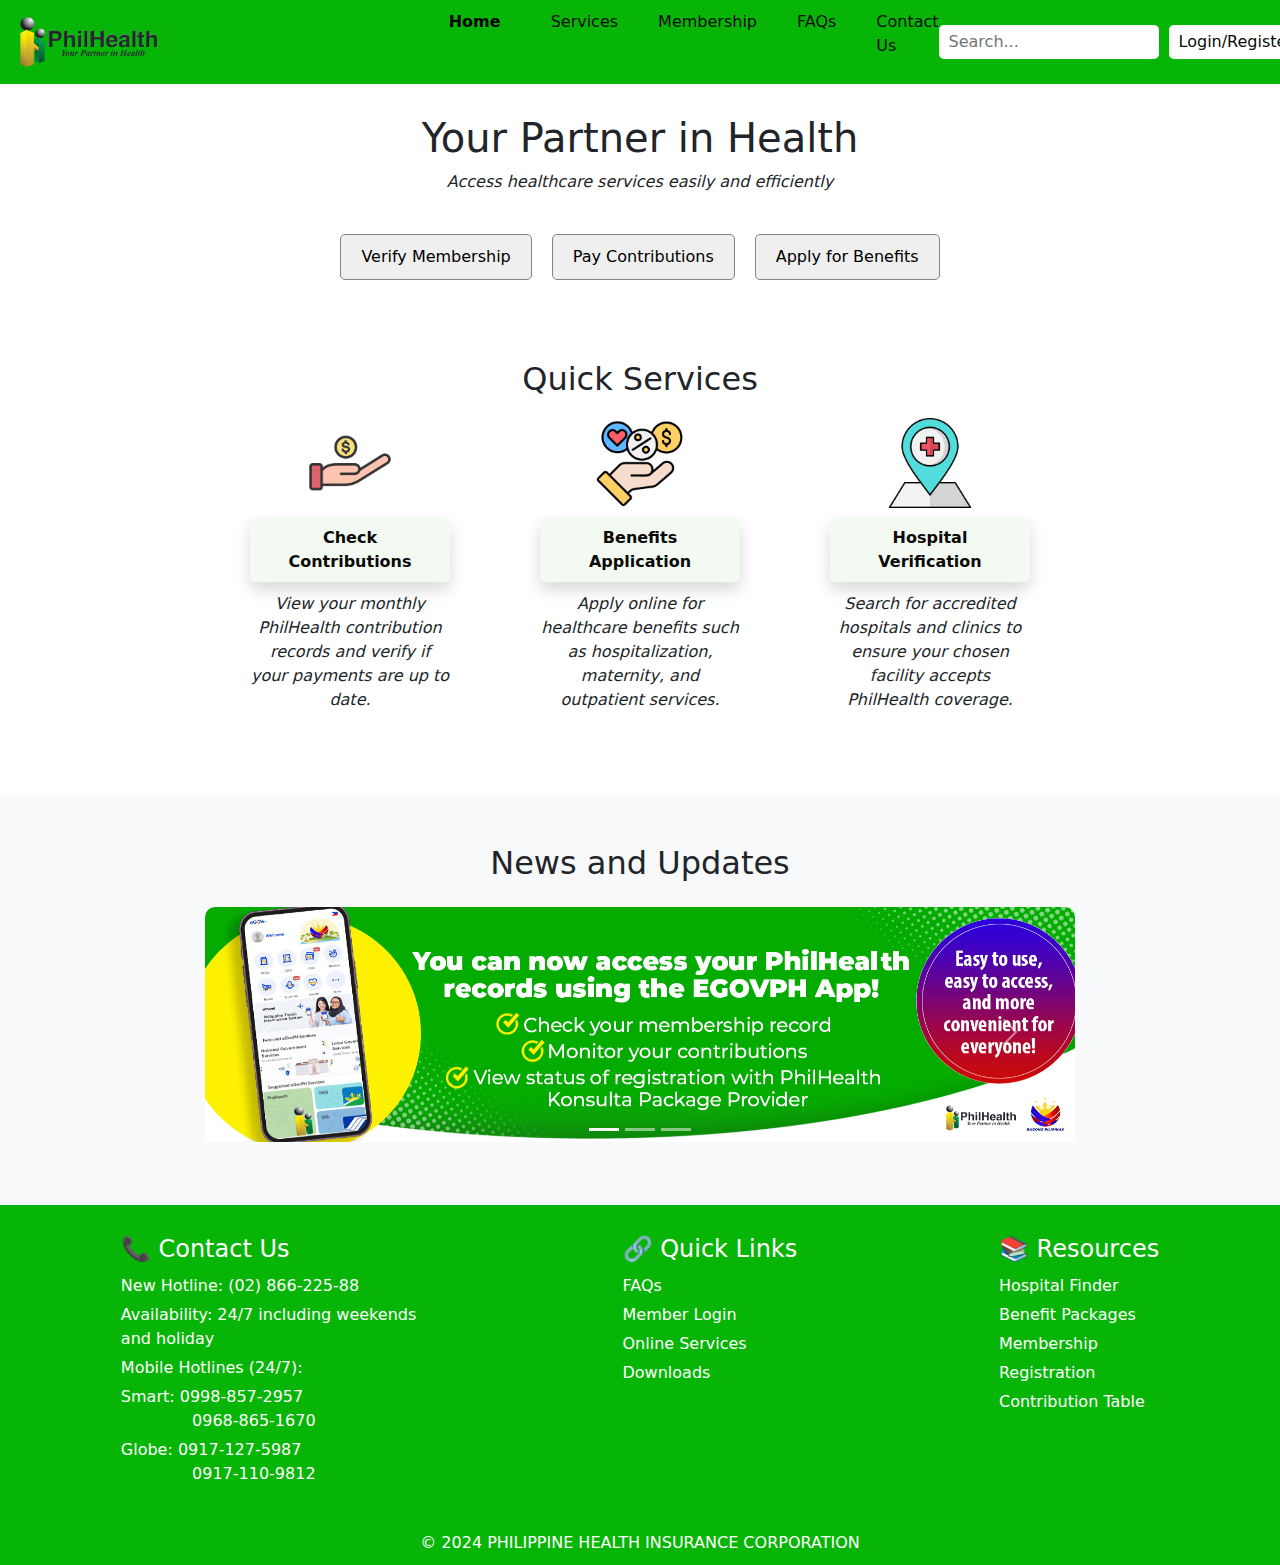
<file: index.html>
<!DOCTYPE html>
<html lang="en">
<head>
  <meta charset="UTF-8">
  <meta name="viewport" content="width=device-width, initial-scale=1.0">
  <title>PhilHealth - Your Partner in Health</title>
  <link rel="stylesheet" href="styles.css">
  <link href="https://cdn.jsdelivr.net/npm/bootstrap@5.3.3/dist/css/bootstrap.min.css" rel="stylesheet">
</head>
<body>

  <nav>
    <div class="logo"><img src="logo.png" alt="" height="50px"></div>
    <ul>
      <li><a href="index.html" class="active">Home</a></li>
      <li><a href="services.html">Services</a></li>
      <li><a href="membership.html">Membership</a></li>
      <li><a href="faqs.html">FAQs</a></li>
      <li><a href="contacs.html">Contact Us</a></li>
    </ul>
    <div class="nav-right">
      <input type="text" placeholder="Search..." class="search-bar">
      <a href="https://memberinquiry.philhealth.gov.ph/member/" class="login-btn">Login/Register</a>
    </div>
  </nav>

<header>
<h1>Your Partner in Health</h1>
<p><i>Access healthcare services easily and efficiently</i></p><br>

<div class="dashboard-buttons">
  <button><a href="vm.html">Verify Membership</a></button>
  <button><a href="https://memberinquiry.philhealth.gov.ph/member/">Pay Contributions</a></button>
  <button><a href="applyB.html">Apply for Benefits</a></button>
</div>
</header>

<section class="quick-services">
<h2>Quick Services</h2>
<div class="services-grid">
  <div class="service">
    <img src="contribution icon.png" alt="Check Contributions" width="90px">
    <div class="service-title">Check Contributions</div>
    <p><i>View your monthly PhilHealth contribution records and verify if your payments are up to date.</i></p>
  </div>
  <div class="service">
    <img src="benefits icon.png" alt="Benefits Application" width="90px">
    <div class="service-title">Benefits Application</div>
    <p><i>Apply online for healthcare benefits such as hospitalization, maternity, and outpatient services.</i></p>
  </div>
  <div class="service">
    <img src="hospital verification icon.png" alt="Hospital Verification" width="90px">
    <div class="service-title">Hospital Verification</div>
    <p><i>Search for accredited hospitals and clinics to ensure your chosen facility accepts PhilHealth coverage.</i></p>
  </div>
</div>
<br>
<br>
</section>
  
  
  <section class="news-updates py-5 bg-light">
    <div class="container">
      <h2 class="text-center mb-4">News and Updates</h2>
      <div id="newsCarousel" class="carousel slide" data-bs-ride="carousel">
        <div class="carousel-inner">
          <div class="carousel-item active">
            <img src="EGovPh_webbanner.jpg" class="d-block w-100 img-fluid" alt="Banner 1">
          </div>
          <div class="carousel-item">
            <img src="konsulta_tbnnr07.jpg" class="d-block w-100 img-fluid" alt="Banner 2">
          </div>
          <div class="carousel-item">
            <img src="Neonatalbanner.jpg" class="d-block w-100 img-fluid" alt="Banner 3">
          </div>
        </div>
  
        <!-- Controls -->
        <button class="carousel-control-prev" type="button" data-bs-target="#newsCarousel" data-bs-slide="prev">
          <span class="carousel-control-prev-icon" aria-hidden="true"></span>
          <span class="visually-hidden">Previous</span>
        </button>
        <button class="carousel-control-next" type="button" data-bs-target="#newsCarousel" data-bs-slide="next">
          <span class="carousel-control-next-icon" aria-hidden="true"></span>
          <span class="visually-hidden">Next</span>
        </button>
  
        <!-- Indicators -->
        <div class="carousel-indicators mt-3">
          <button type="button" data-bs-target="#newsCarousel" data-bs-slide-to="0" class="active" aria-current="true" aria-label="Slide 1"></button>
          <button type="button" data-bs-target="#newsCarousel" data-bs-slide-to="1" aria-label="Slide 2"></button>
          <button type="button" data-bs-target="#newsCarousel" data-bs-slide-to="2" aria-label="Slide 3"></button>
        </div>
      </div>
    </div>
  </section>
  
  

  <footer>
    <div>
      <h4>📞 Contact Us</h4>
      <a href="">New Hotline: (02) 866-225-88</a>
      <a href="">Availability: 24/7 including weekends and holiday</a>
      <a href="">Mobile Hotlines (24/7):</a>
      <a href="">Smart:     0998-857-2957<br>
        &nbsp;&nbsp;&nbsp;&nbsp;&nbsp;&nbsp;&nbsp;&nbsp;&nbsp;&nbsp;&nbsp;&nbsp;&nbsp;&nbsp;0968-865-1670</a>
      <a href="">Globe:     0917-127-5987<br>
        &nbsp;&nbsp;&nbsp;&nbsp;&nbsp;&nbsp;&nbsp;&nbsp;&nbsp;&nbsp;&nbsp;&nbsp;&nbsp;&nbsp;0917-110-9812</a>
    </div>
    <div>
      <h4>🔗 Quick Links</h4>
      <a href="#">FAQs</a>
      <a href="#">Member Login</a>
      <a href="#">Online Services</a>
      <a href="#">Downloads</a>
    </div>
    <div>
      <h4>📚 Resources</h4>
      <a href="#">Hospital Finder</a>
      <a href="#">Benefit Packages</a>
      <a href="#">Membership</a>
      <a href="#">Registration</a>
      <a href="#">Contribution Table</a>
    </div>
  </footer>

  <div class="copyright">
    © 2024 PHILIPPINE HEALTH INSURANCE CORPORATION
  </div>

  <script>
    const slides = document.querySelectorAll('.carousel-slide');
    const dots = document.querySelectorAll('.dot');
    const prevBtn = document.querySelector('.carousel-btn.prev');
    const nextBtn = document.querySelector('.carousel-btn.next');
    const slideContainer = document.querySelector('.carousel-container');
    let currentIndex = 0;
  
    function showSlide(index) {
      if (index < 0) index = slides.length - 1;
      if (index >= slides.length) index = 0;
      currentIndex = index;
      slideContainer.style.transform = `translateX(-${index * 100}%)`;
      dots.forEach(dot => dot.classList.remove('active'));
      dots[index].classList.add('active');
    }
  
    nextBtn.addEventListener('click', () => showSlide(currentIndex + 1));
    prevBtn.addEventListener('click', () => showSlide(currentIndex - 1));
    dots.forEach((dot, index) =>
      dot.addEventListener('click', () => showSlide(index))
    );
  
    // Optional: auto-slide every 5 seconds
    setInterval(() => showSlide(currentIndex + 1), 5000);
  </script>
  
  <script src="https://cdn.jsdelivr.net/npm/bootstrap@5.3.3/dist/js/bootstrap.bundle.min.js"></script>
</body>
</html>
</file>
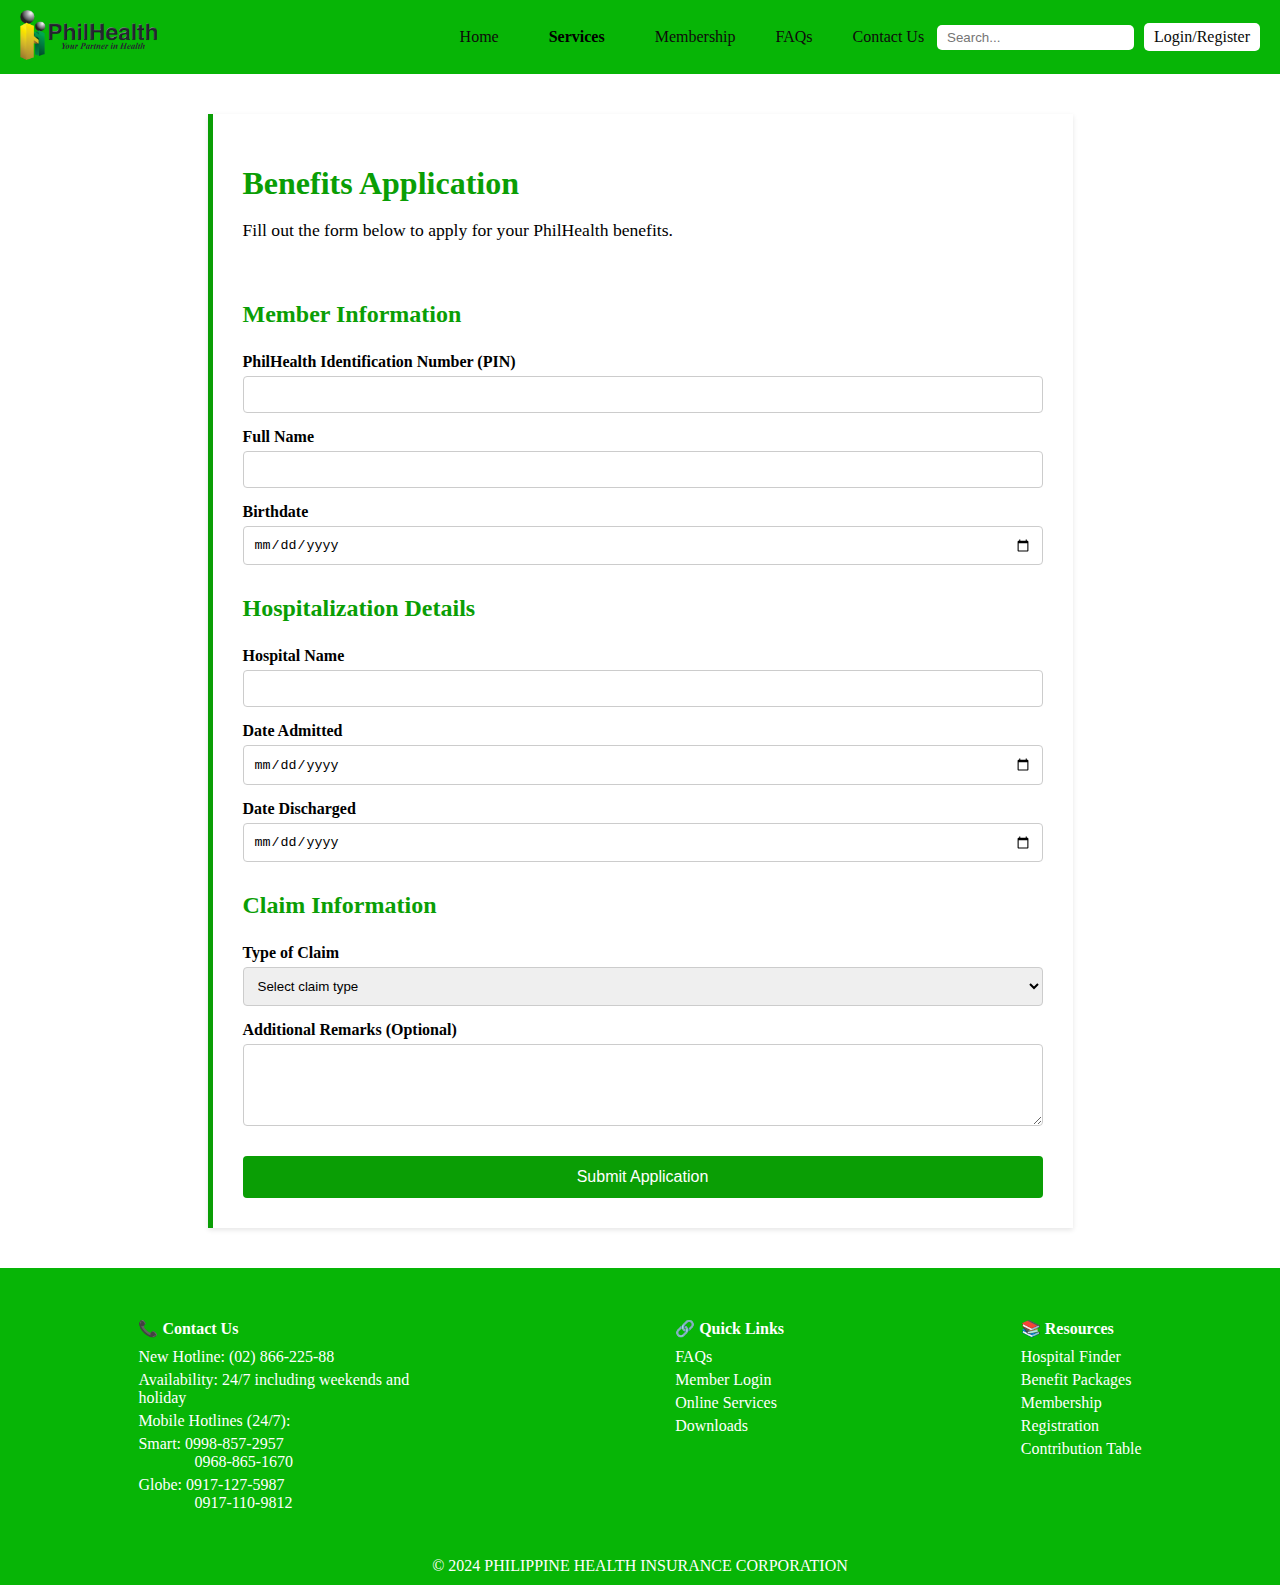
<file: applyB.html>
<!DOCTYPE html>
<html lang="en">
<head>
  <meta charset="UTF-8">
  <meta name="viewport" content="width=device-width, initial-scale=1.0">
  <title>PhilHealth - Your Partner in Health</title>
  <link rel="stylesheet" href="applyB.css">
</head>
<body>

    <nav>
        <div class="logo"><img src="logo.png" alt="" height="50px"></div>
        <ul>
          <li><a href="index.html">Home</a></li>
          <li><a href="services.html" class="active">Services</a></li>
          <li><a href="membership.html">Membership</a></li>
          <li><a href="faqs.html">FAQs</a></li>
          <li><a href="contacs.html">Contact Us</a></li>
        </ul>
        <div class="nav-right">
          <input type="text" placeholder="Search..." class="search-bar">
          <a href="https://memberinquiry.philhealth.gov.ph/member/" class="login-btn">Login/Register</a>
        </div>
      </nav>

      <main>
        <section class="benefits-section">
          <h1>Benefits Application</h1>
          <p>Fill out the form below to apply for your PhilHealth benefits.</p>
    
          <form class="benefits-form">
            <h2>Member Information</h2>
            <label for="pin">PhilHealth Identification Number (PIN)</label>
            <input type="text" id="pin" name="pin" required />
    
            <label for="name">Full Name</label>
            <input type="text" id="name" name="name" required />
    
            <label for="bday">Birthdate</label>
            <input type="date" id="bday" name="bday" required />
    
            <h2>Hospitalization Details</h2>
            <label for="hospital">Hospital Name</label>
            <input type="text" id="hospital" name="hospital" required />
    
            <label for="admit-date">Date Admitted</label>
            <input type="date" id="admit-date" name="admit-date" required />
    
            <label for="discharge-date">Date Discharged</label>
            <input type="date" id="discharge-date" name="discharge-date" required />
    
            <h2>Claim Information</h2>
            <label for="claim-type">Type of Claim</label>
            <select id="claim-type" name="claim-type" required>
              <option value="">Select claim type</option>
              <option value="inpatient">Inpatient</option>
              <option value="outpatient">Outpatient</option>
              <option value="maternity">Maternity</option>
              <option value="surgical">Surgical</option>
            </select>
    
            <label for="remarks">Additional Remarks (Optional)</label>
            <textarea id="remarks" name="remarks" rows="4"></textarea>
    
            <button type="submit">Submit Application</button>
          </form>
        </section>
      </main>
      

  <footer>
    <div>
      <h4>📞 Contact Us</h4>
      <a href="">New Hotline: (02) 866-225-88</a>
      <a href="">Availability: 24/7 including weekends and holiday</a>
      <a href="">Mobile Hotlines (24/7):</a>
      <a href="">Smart:     0998-857-2957<br>
        &nbsp;&nbsp;&nbsp;&nbsp;&nbsp;&nbsp;&nbsp;&nbsp;&nbsp;&nbsp;&nbsp;&nbsp;&nbsp;&nbsp;0968-865-1670</a>
      <a href="">Globe:     0917-127-5987<br>
        &nbsp;&nbsp;&nbsp;&nbsp;&nbsp;&nbsp;&nbsp;&nbsp;&nbsp;&nbsp;&nbsp;&nbsp;&nbsp;&nbsp;0917-110-9812</a>
    </div>
    <div>
      <h4>🔗 Quick Links</h4>
      <a href="#">FAQs</a>
      <a href="#">Member Login</a>
      <a href="#">Online Services</a>
      <a href="#">Downloads</a>
    </div>
    <div>
      <h4>📚 Resources</h4>
      <a href="#">Hospital Finder</a>
      <a href="#">Benefit Packages</a>
      <a href="#">Membership</a>
      <a href="#">Registration</a>
      <a href="#">Contribution Table</a>
    </div>
  </footer>

  <div class="copyright">
    © 2024 PHILIPPINE HEALTH INSURANCE CORPORATION
  </div>
</body>
</html>
</file>
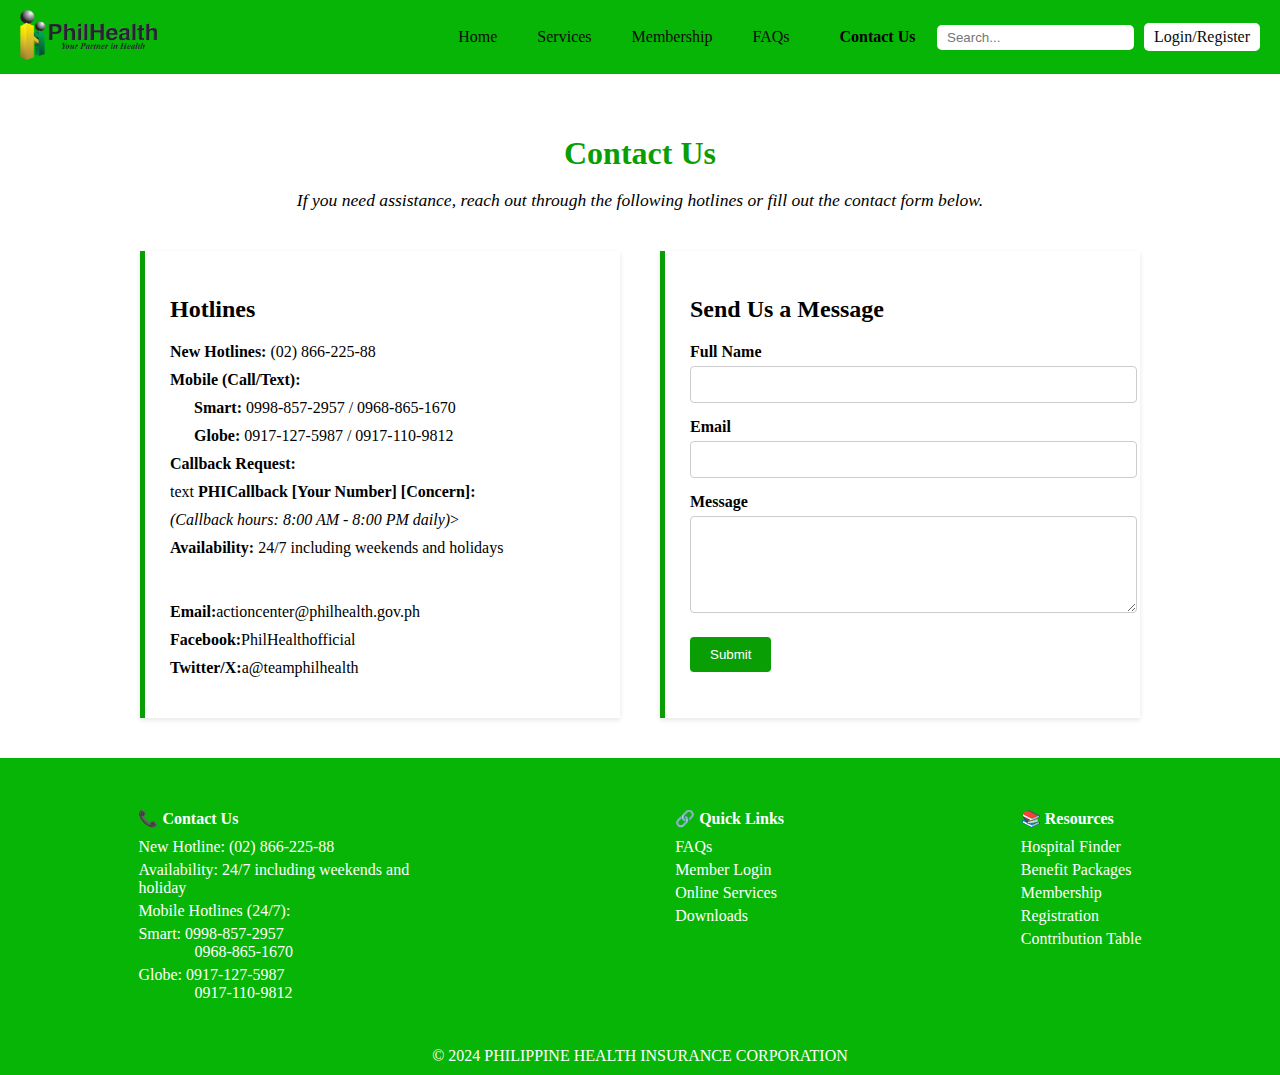
<file: contacs.html>
<!DOCTYPE html>
<html lang="en">
<head>
  <meta charset="UTF-8">
  <meta name="viewport" content="width=device-width, initial-scale=1.0">
  <title>PhilHealth - Your Partner in Health</title>
  <link rel="stylesheet" href="contacts.css">
</head>
<body>

    <nav>
        <div class="logo"><img src="logo.png" alt="" height="50px"></div>
        <ul>
          <li><a href="index.html">Home</a></li>
          <li><a href="services.html" >Services</a></li>
          <li><a href="/membership.html">Membership</a></li>
          <li><a href="faqs.html">FAQs</a></li>
          <li><a href="contacs.html" class="active">Contact Us</a></li>
        </ul>
        <div class="nav-right">
          <input type="text" placeholder="Search..." class="search-bar">
          <a href="https://memberinquiry.philhealth.gov.ph/member/" class="login-btn">Login/Register</a>
        </div>
      </nav>

      <main>
        <section class="contact-section">
          <h1>Contact Us</h1>
          <p><i>If you need assistance, reach out through the following hotlines or fill out the contact form below.</i></p>
    
          <div class="contact-grid">
            <div class="hotlines">
              <h2>Hotlines</h2>
              <ul>
                <li><strong>New Hotlines:</strong> (02) 866-225-88</li>
                <li><strong>Mobile (Call/Text):</strong></li>
                <li><strong>&nbsp;&nbsp;&nbsp;&nbsp;&nbsp;&nbsp;Smart:</strong> 0998-857-2957 / 0968-865-1670</li>
                <li><strong>&nbsp;&nbsp;&nbsp;&nbsp;&nbsp;&nbsp;Globe:</strong> 0917-127-5987 / 0917-110-9812</li>
                <li><strong>Callback Request:</strong></li>
                <li>text<strong> PHICallback [Your Number] [Concern]:</strong></li>
                <li><i>(Callback hours: 8:00 AM - 8:00 PM daily)</i>></li>
                <li><strong>Availability:</strong> 24/7 including weekends and holidays</li>
                <br>
                <br>
                <li><strong>Email:</strong>actioncenter@philhealth.gov.ph</li>
                <li><strong>Facebook:</strong>PhilHealthofficial</li>
                <li><strong>Twitter/X:</strong>a@teamphilhealth</li>
              </ul>
            </div>
            <div class="form-box">
              <h2>Send Us a Message</h2>
              <form action="#" method="post">
                <label for="name">Full Name</label>
                <input type="text" id="name" name="name" required />
    
                <label for="email">Email</label>
                <input type="email" id="email" name="email" required />
    
                <label for="message">Message</label>
                <textarea id="message" name="message" rows="5" required></textarea>
    
                <button type="submit">Submit</button>
              </form>
            </div>
          </div>
        </section>
      </main>
      

  <footer>
    <div>
      <h4>📞 Contact Us</h4>
      <a href="">New Hotline: (02) 866-225-88</a>
      <a href="">Availability: 24/7 including weekends and holiday</a>
      <a href="">Mobile Hotlines (24/7):</a>
      <a href="">Smart:     0998-857-2957<br>
        &nbsp;&nbsp;&nbsp;&nbsp;&nbsp;&nbsp;&nbsp;&nbsp;&nbsp;&nbsp;&nbsp;&nbsp;&nbsp;&nbsp;0968-865-1670</a>
      <a href="">Globe:     0917-127-5987<br>
        &nbsp;&nbsp;&nbsp;&nbsp;&nbsp;&nbsp;&nbsp;&nbsp;&nbsp;&nbsp;&nbsp;&nbsp;&nbsp;&nbsp;0917-110-9812</a>
    </div>
    <div>
      <h4>🔗 Quick Links</h4>
      <a href="#">FAQs</a>
      <a href="#">Member Login</a>
      <a href="#">Online Services</a>
      <a href="#">Downloads</a>
    </div>
    <div>
      <h4>📚 Resources</h4>
      <a href="#">Hospital Finder</a>
      <a href="#">Benefit Packages</a>
      <a href="#">Membership</a>
      <a href="#">Registration</a>
      <a href="#">Contribution Table</a>
    </div>
  </footer>

  <div class="copyright">
    © 2024 PHILIPPINE HEALTH INSURANCE CORPORATION
  </div>
</body>
</html>
</file>
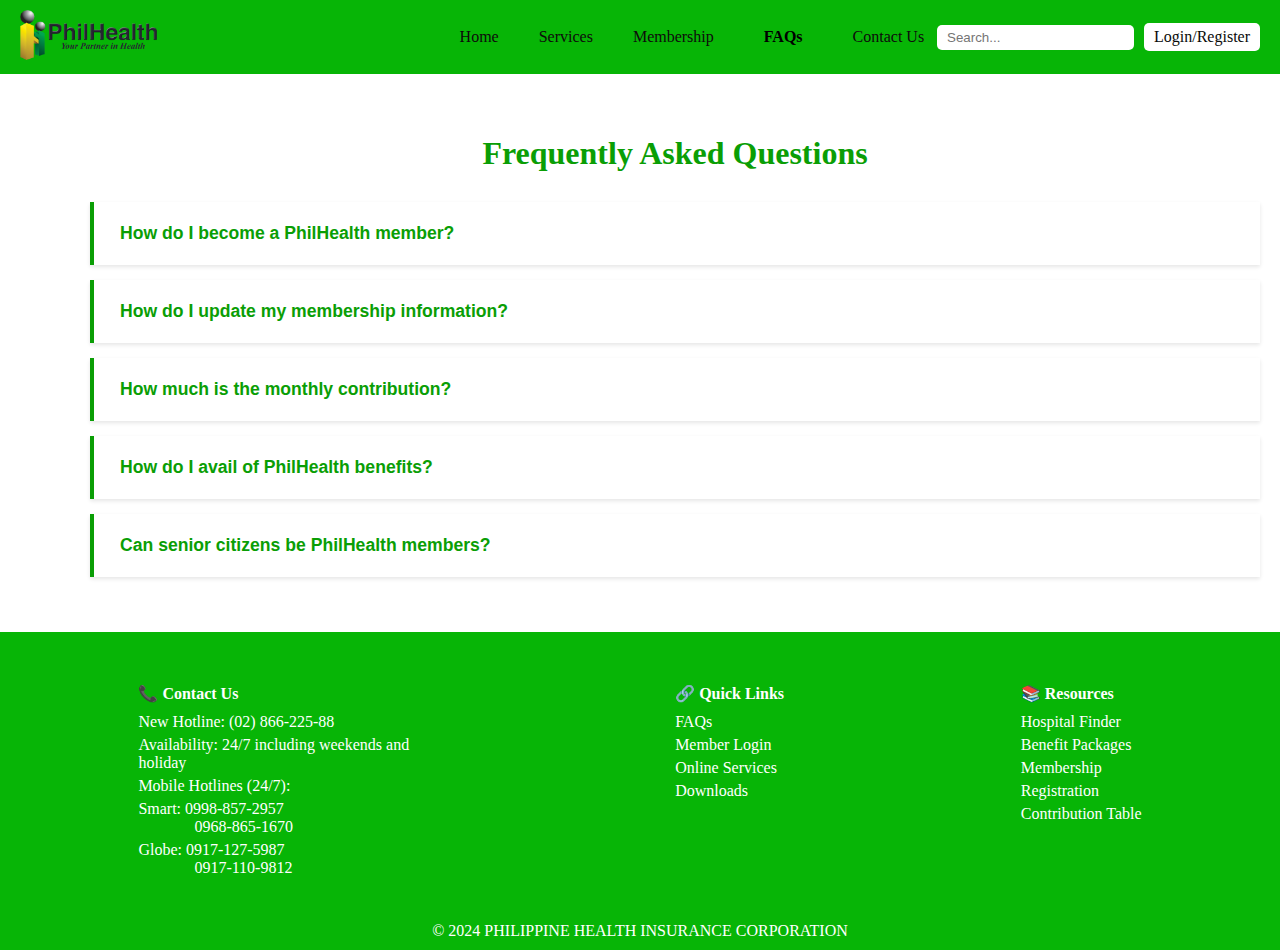
<file: faqs.html>
<!DOCTYPE html>
<html lang="en">
<head>
  <meta charset="UTF-8">
  <meta name="viewport" content="width=device-width, initial-scale=1.0">
  <title>PhilHealth - Your Partner in Health</title>
  <link rel="stylesheet" href="faqs.css">
</head>
<body>

    <nav>
        <div class="logo"><img src="logo.png" alt="" height="50px"></div>
        <ul>
          <li><a href="index.html">Home</a></li>
          <li><a href="services.html" >Services</a></li>
          <li><a href="membership.html">Membership</a></li>
          <li><a href="faqs.html" class="active">FAQs</a></li>
          <li><a href="contacs.html">Contact Us</a></li>
        </ul>
        <div class="nav-right">
          <input type="text" placeholder="Search..." class="search-bar">
          <a href="https://memberinquiry.philhealth.gov.ph/member/" class="login-btn">Login/Register</a>
        </div>
      </nav>

      <main>
        <section class="faqs-section">
          <h1>Frequently Asked Questions</h1>
    
          <div class="faq">
            <button class="question">How do I become a PhilHealth member?</button>
            <div class="answer">
              <p>You can register by submitting a filled-out PhilHealth Member Registration Form (PMRF) to any PhilHealth office along with valid IDs and other supporting documents.</p>
            </div>
          </div>
    
          <div class="faq">
            <button class="question">How do I update my membership information?</button>
            <div class="answer">
              <p>You can update your information by visiting any PhilHealth office and submitting a PMRF indicating the changes you want to make, along with a valid ID.</p>
            </div>
          </div>
    
          <div class="faq">
            <button class="question">How much is the monthly contribution?</button>
            <div class="answer">
              <p>Contribution rates depend on the member type and income. For employed members, the employer shares 50% of the contribution. Self-paying members follow a fixed contribution rate or income-based schedule.</p>
            </div>
          </div>
    
          <div class="faq">
            <button class="question">How do I avail of PhilHealth benefits?</button>
            <div class="answer">
              <p>Present your PhilHealth ID or Member Data Record (MDR) and supporting documents at an accredited healthcare facility. The benefits will be deducted from your bill upon discharge.</p>
            </div>
          </div>
    
          <div class="faq">
            <button class="question">Can senior citizens be PhilHealth members?</button>
            <div class="answer">
              <p>Yes. Filipino citizens aged 60 and above who are not currently members are automatically covered under the Expanded Senior Citizens Act.</p>
            </div>
          </div>
        </section>
      </main>
      

  <footer>
    <div>
      <h4>📞 Contact Us</h4>
      <a href="">New Hotline: (02) 866-225-88</a>
      <a href="">Availability: 24/7 including weekends and holiday</a>
      <a href="">Mobile Hotlines (24/7):</a>
      <a href="">Smart:     0998-857-2957<br>
        &nbsp;&nbsp;&nbsp;&nbsp;&nbsp;&nbsp;&nbsp;&nbsp;&nbsp;&nbsp;&nbsp;&nbsp;&nbsp;&nbsp;0968-865-1670</a>
      <a href="">Globe:     0917-127-5987<br>
        &nbsp;&nbsp;&nbsp;&nbsp;&nbsp;&nbsp;&nbsp;&nbsp;&nbsp;&nbsp;&nbsp;&nbsp;&nbsp;&nbsp;0917-110-9812</a>
    </div>
    <div>
      <h4>🔗 Quick Links</h4>
      <a href="#">FAQs</a>
      <a href="#">Member Login</a>
      <a href="#">Online Services</a>
      <a href="#">Downloads</a>
    </div>
    <div>
      <h4>📚 Resources</h4>
      <a href="#">Hospital Finder</a>
      <a href="#">Benefit Packages</a>
      <a href="#">Membership</a>
      <a href="#">Registration</a>
      <a href="#">Contribution Table</a>
    </div>
  </footer>

  <div class="copyright">
    © 2024 PHILIPPINE HEALTH INSURANCE CORPORATION
  </div>

  <script>
    // Toggle FAQ visibility
    document.querySelectorAll('.question').forEach(button => {
      button.addEventListener('click', () => {
        button.classList.toggle('active');
        const answer = button.nextElementSibling;
        answer.style.display = answer.style.display === 'block' ? 'none' : 'block';
      });
    });
  </script>
</body>
</html>
</file>
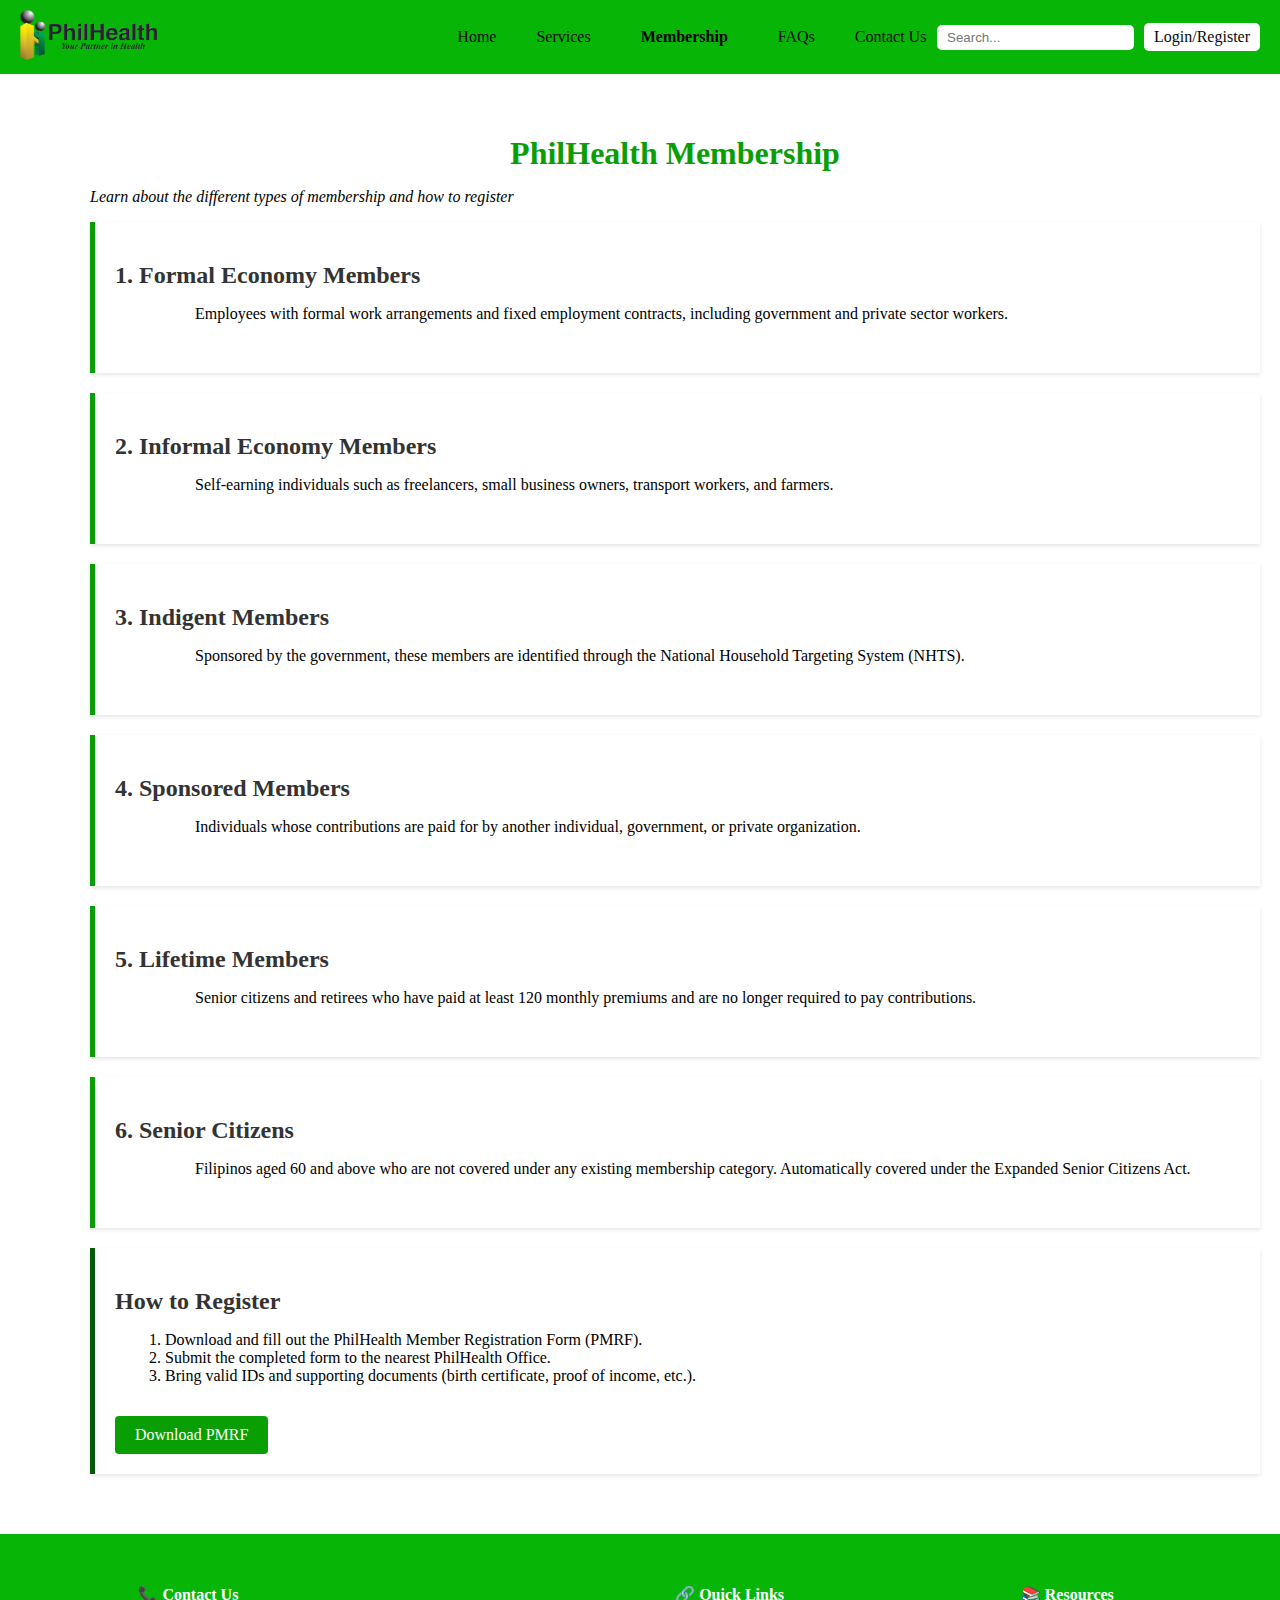
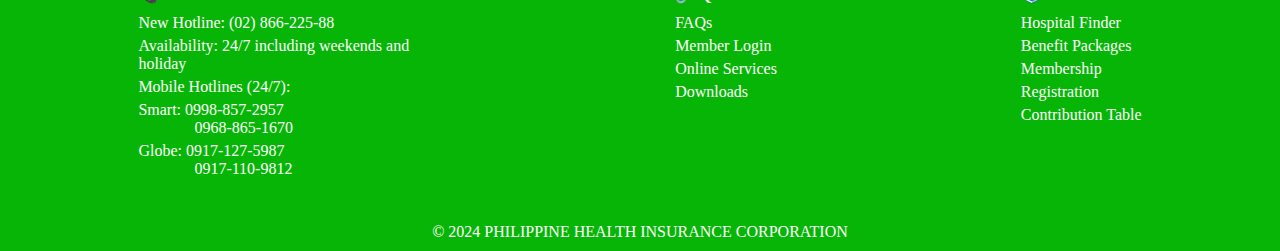
<file: membership.html>
<!DOCTYPE html>
<html lang="en">
<head>
  <meta charset="UTF-8">
  <meta name="viewport" content="width=device-width, initial-scale=1.0">
  <title>PhilHealth - Your Partner in Health</title>
  <link rel="stylesheet" href="membership.css">
</head>
<body>

    <nav>
        <div class="logo"><img src="logo.png" alt="" height="50px"></div>
        <ul>
          <li><a href="index.html">Home</a></li>
          <li><a href="services.html">Services</a></li>
          <li><a href="membership.html" class="active">Membership</a></li>
          <li><a href="faqs.html">FAQs</a></li>
          <li><a href="contacs.html">Contact Us</a></li>
        </ul>
        <div class="nav-right">
          <input type="text" placeholder="Search..." class="search-bar">
          <a href="https://memberinquiry.philhealth.gov.ph/member/" class="login-btn">Login/Register</a>
        </div>
      </nav>

      <main>
        <section class="membership-section">
          <h1>PhilHealth Membership</h1>
          <p><i>Learn about the different types of membership and how to register</i></p>
    
          <div class="card">
            <h2>1. Formal Economy Members</h2>
            <p>Employees with formal work arrangements and fixed employment contracts, including government and private sector workers.</p>
          </div>
    
          <div class="card">
            <h2>2. Informal Economy Members</h2>
            <p>Self-earning individuals such as freelancers, small business owners, transport workers, and farmers.</p>
          </div>
    
          <div class="card">
            <h2>3. Indigent Members</h2>
            <p>Sponsored by the government, these members are identified through the National Household Targeting System (NHTS).</p>
          </div>
    
          <div class="card">
            <h2>4. Sponsored Members</h2>
            <p>Individuals whose contributions are paid for by another individual, government, or private organization.</p>
          </div>
    
          <div class="card">
            <h2>5. Lifetime Members</h2>
            <p>Senior citizens and retirees who have paid at least 120 monthly premiums and are no longer required to pay contributions.</p>
          </div>
    
          <div class="card">
            <h2>6. Senior Citizens</h2>
            <p>Filipinos aged 60 and above who are not covered under any existing membership category. Automatically covered under the Expanded Senior Citizens Act.</p>
          </div>
    
          <div class="card action">
            <h2>How to Register</h2>
            <ol>
              <li>Download and fill out the PhilHealth Member Registration Form (PMRF).</li>
              <li>Submit the completed form to the nearest PhilHealth Office.</li>
              <li>Bring valid IDs and supporting documents (birth certificate, proof of income, etc.).</li>
            </ol>
            <a href="https://memberinquiry.philhealth.gov.ph/member/" class="btn">Download PMRF</a>
          </div>
        </section>
      </main>
      

  <footer>
    <div>
      <h4>📞 Contact Us</h4>
      <a href="">New Hotline: (02) 866-225-88</a>
      <a href="">Availability: 24/7 including weekends and holiday</a>
      <a href="">Mobile Hotlines (24/7):</a>
      <a href="">Smart:     0998-857-2957<br>
        &nbsp;&nbsp;&nbsp;&nbsp;&nbsp;&nbsp;&nbsp;&nbsp;&nbsp;&nbsp;&nbsp;&nbsp;&nbsp;&nbsp;0968-865-1670</a>
      <a href="">Globe:     0917-127-5987<br>
        &nbsp;&nbsp;&nbsp;&nbsp;&nbsp;&nbsp;&nbsp;&nbsp;&nbsp;&nbsp;&nbsp;&nbsp;&nbsp;&nbsp;0917-110-9812</a>
    </div>
    <div>
      <h4>🔗 Quick Links</h4>
      <a href="#">FAQs</a>
      <a href="#">Member Login</a>
      <a href="#">Online Services</a>
      <a href="#">Downloads</a>
    </div>
    <div>
      <h4>📚 Resources</h4>
      <a href="#">Hospital Finder</a>
      <a href="#">Benefit Packages</a>
      <a href="#">Membership</a>
      <a href="#">Registration</a>
      <a href="#">Contribution Table</a>
    </div>
  </footer>

  <div class="copyright">
    © 2024 PHILIPPINE HEALTH INSURANCE CORPORATION
  </div>
</body>
</html>
</file>
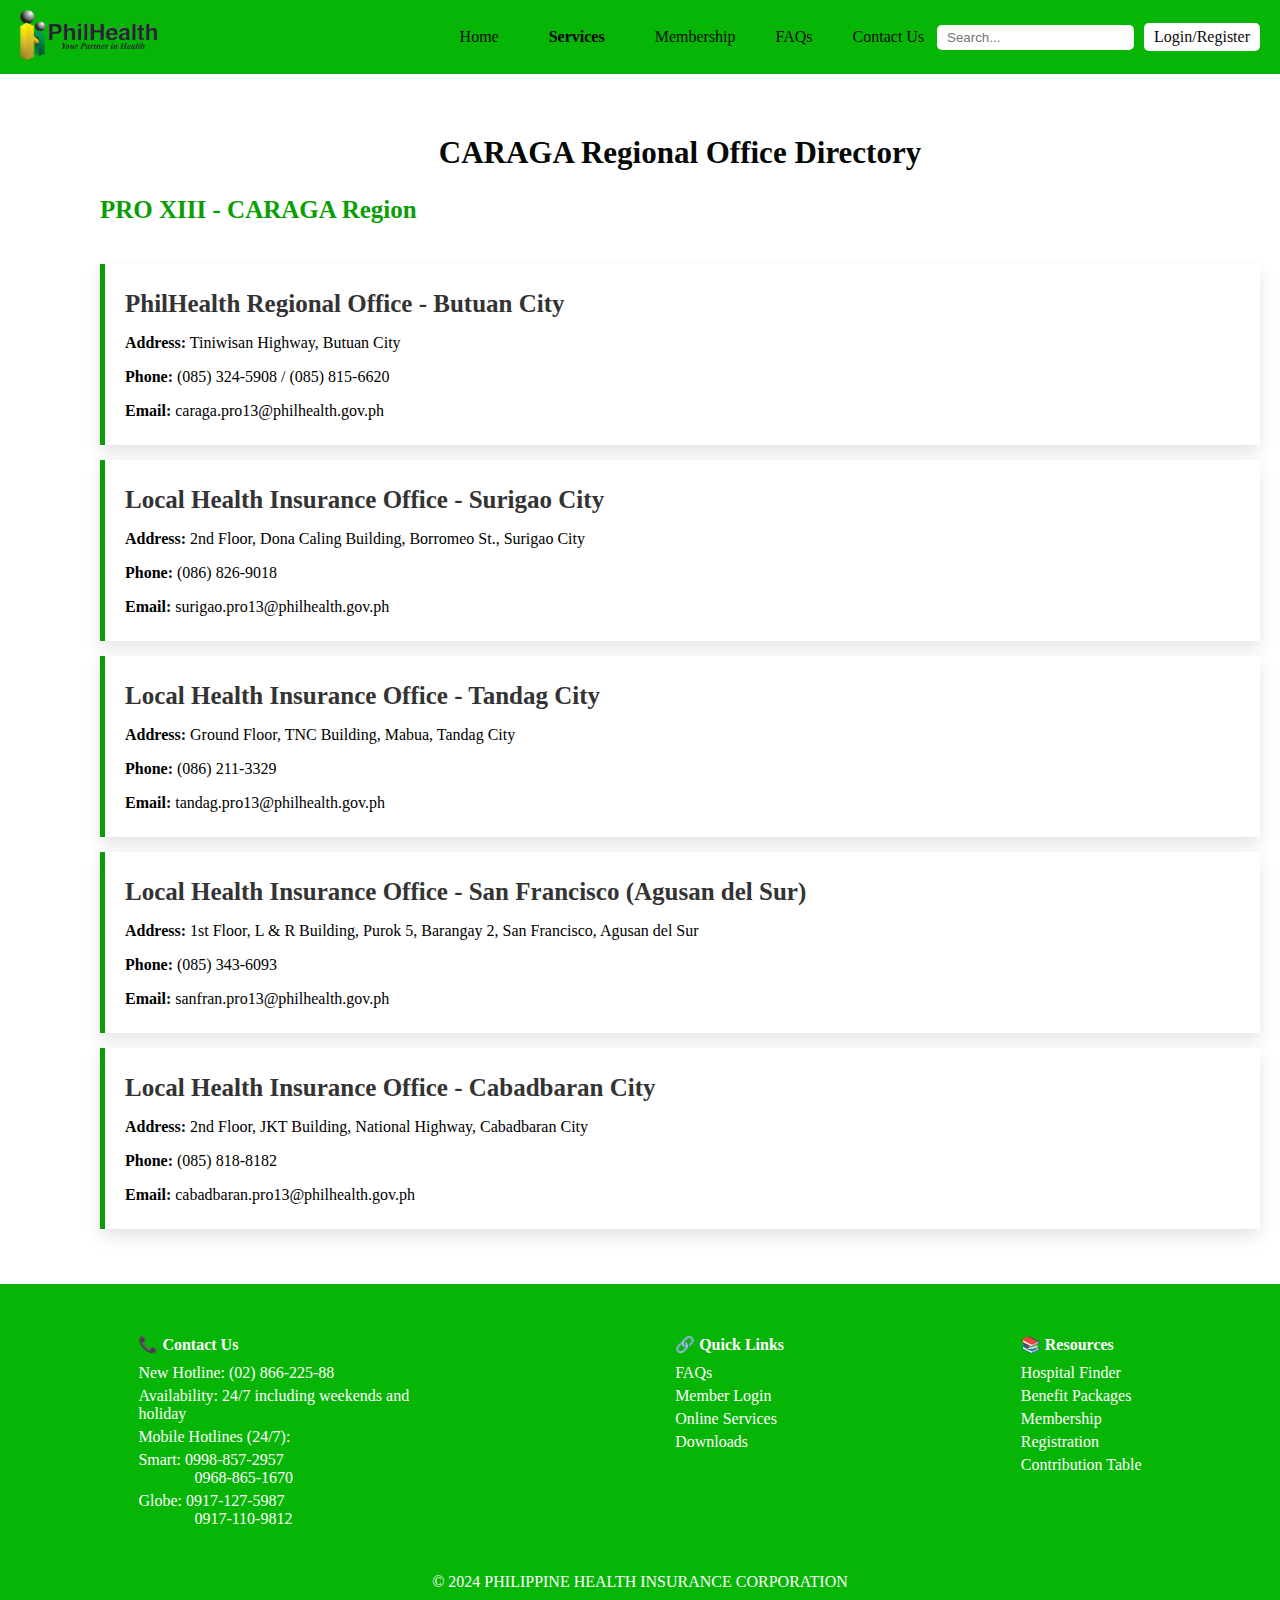
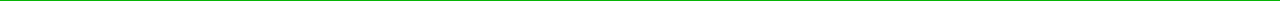
<file: services.html>
<!DOCTYPE html>
<html lang="en">
<head>
  <meta charset="UTF-8">
  <meta name="viewport" content="width=device-width, initial-scale=1.0">
  <title>PhilHealth - Your Partner in Health</title>
  <link rel="stylesheet" href="services.css">
</head>
<body>

    <nav>
        <div class="logo"><img src="logo.png" alt="" height="50px"></div>
        <ul>
          <li><a href="index.html">Home</a></li>
          <li><a href="services.html" class="active">Services</a></li>
          <li><a href="membership.html">Membership</a></li>
          <li><a href="faqs.html">FAQs</a></li>
          <li><a href="contacs.html">Contact Us</a></li>
        </ul>
        <div class="nav-right">
          <input type="text" placeholder="Search..." class="search-bar">
          <a href="https://memberinquiry.philhealth.gov.ph/member/" class="login-btn">Login/Register</a>
        </div>
      </nav>

      <main>
        <section class="region">
          <h1>CARAGA Regional Office Directory</h1>
      
          <div class="office">
            <h2>PRO XIII - CARAGA Region</h2>
          </div>
            <div class="sub-office">
                <h3>PhilHealth Regional Office - Butuan City</h3>
                <p><strong>Address:</strong> Tiniwisan Highway, Butuan City</p>
                <p><strong>Phone:</strong> (085) 324-5908 / (085) 815-6620</p>
                <p><strong>Email:</strong> caraga.pro13@philhealth.gov.ph</p>
            </div>
            <div class="sub-office">
              <h3>Local Health Insurance Office - Surigao City</h3>
              <p><strong>Address:</strong> 2nd Floor, Dona Caling Building, Borromeo St., Surigao City</p>
              <p><strong>Phone:</strong> (086) 826-9018</p>
              <p><strong>Email:</strong> surigao.pro13@philhealth.gov.ph</p>
            </div>
            <div class="sub-office">
              <h3>Local Health Insurance Office - Tandag City</h3>
              <p><strong>Address:</strong> Ground Floor, TNC Building, Mabua, Tandag City</p>
              <p><strong>Phone:</strong> (086) 211-3329</p>
              <p><strong>Email:</strong> tandag.pro13@philhealth.gov.ph</p>
            </div>
            <div class="sub-office">
              <h3>Local Health Insurance Office - San Francisco (Agusan del Sur)</h3>
              <p><strong>Address:</strong> 1st Floor, L & R Building, Purok 5, Barangay 2, San Francisco, Agusan del Sur</p>
              <p><strong>Phone:</strong> (085) 343-6093</p>
              <p><strong>Email:</strong> sanfran.pro13@philhealth.gov.ph</p>
            </div>
            <div class="sub-office">
              <h3>Local Health Insurance Office - Cabadbaran City</h3>
              <p><strong>Address:</strong> 2nd Floor, JKT Building, National Highway, Cabadbaran City</p>
              <p><strong>Phone:</strong> (085) 818-8182</p>
              <p><strong>Email:</strong> cabadbaran.pro13@philhealth.gov.ph</p>
            </div>
          </div>
      
          <!-- No PhilHealth Express or Business Center listed in your image, so these sections are omitted. -->
          
        </section>
      </main>
      

  <footer>
    <div>
      <h4>📞 Contact Us</h4>
      <a href="">New Hotline: (02) 866-225-88</a>
      <a href="">Availability: 24/7 including weekends and holiday</a>
      <a href="">Mobile Hotlines (24/7):</a>
      <a href="">Smart:     0998-857-2957<br>
        &nbsp;&nbsp;&nbsp;&nbsp;&nbsp;&nbsp;&nbsp;&nbsp;&nbsp;&nbsp;&nbsp;&nbsp;&nbsp;&nbsp;0968-865-1670</a>
      <a href="">Globe:     0917-127-5987<br>
        &nbsp;&nbsp;&nbsp;&nbsp;&nbsp;&nbsp;&nbsp;&nbsp;&nbsp;&nbsp;&nbsp;&nbsp;&nbsp;&nbsp;0917-110-9812</a>
    </div>
    <div>
      <h4>🔗 Quick Links</h4>
      <a href="#">FAQs</a>
      <a href="#">Member Login</a>
      <a href="#">Online Services</a>
      <a href="#">Downloads</a>
    </div>
    <div>
      <h4>📚 Resources</h4>
      <a href="#">Hospital Finder</a>
      <a href="#">Benefit Packages</a>
      <a href="#">Membership</a>
      <a href="#">Registration</a>
      <a href="#">Contribution Table</a>
    </div>
  </footer>

  <div class="copyright">
    © 2024 PHILIPPINE HEALTH INSURANCE CORPORATION
  </div>
</body>
</html>
</file>
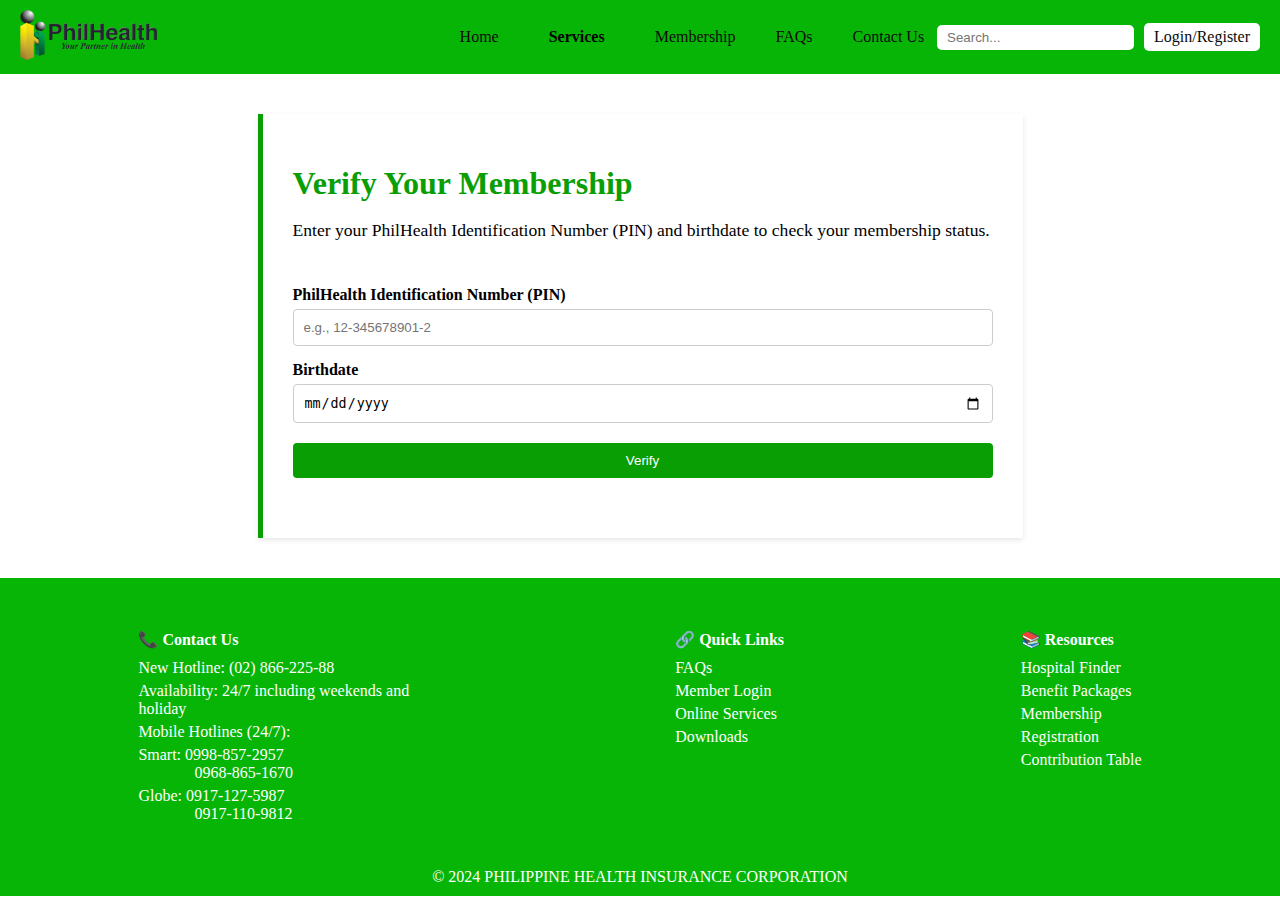
<file: vm.html>
<!DOCTYPE html>
<html lang="en">
<head>
  <meta charset="UTF-8">
  <meta name="viewport" content="width=device-width, initial-scale=1.0">
  <title>PhilHealth - Your Partner in Health</title>
  <link rel="stylesheet" href="vm.css">
</head>
<body>

    <nav>
        <div class="logo"><img src="logo.png" alt="" height="50px"></div>
        <ul>
          <li><a href="index.html">Home</a></li>
          <li><a href="services.html" class="active">Services</a></li>
          <li><a href="membership.html">Membership</a></li>
          <li><a href="faqs.html">FAQs</a></li>
          <li><a href="contacs.html">Contact Us</a></li>
        </ul>
        <div class="nav-right">
          <input type="text" placeholder="Search..." class="search-bar">
          <a href="https://memberinquiry.philhealth.gov.ph/member/" class="login-btn">Login/Register</a>
        </div>
      </nav>

      <main>
        <section class="verify-section">
          <h1>Verify Your Membership</h1>
          <p>Enter your PhilHealth Identification Number (PIN) and birthdate to check your membership status.</p>
    
          <form class="verify-form">
            <label for="pin">PhilHealth Identification Number (PIN)</label>
            <input type="text" id="pin" name="pin" placeholder="e.g., 12-345678901-2" required />
    
            <label for="bday">Birthdate</label>
            <input type="date" id="bday" name="bday" required />
    
            <button type="submit">Verify</button>
          </form>
  
        </section>
      </main>
      

  <footer>
    <div>
      <h4>📞 Contact Us</h4>
      <a href="">New Hotline: (02) 866-225-88</a>
      <a href="">Availability: 24/7 including weekends and holiday</a>
      <a href="">Mobile Hotlines (24/7):</a>
      <a href="">Smart:     0998-857-2957<br>
        &nbsp;&nbsp;&nbsp;&nbsp;&nbsp;&nbsp;&nbsp;&nbsp;&nbsp;&nbsp;&nbsp;&nbsp;&nbsp;&nbsp;0968-865-1670</a>
      <a href="">Globe:     0917-127-5987<br>
        &nbsp;&nbsp;&nbsp;&nbsp;&nbsp;&nbsp;&nbsp;&nbsp;&nbsp;&nbsp;&nbsp;&nbsp;&nbsp;&nbsp;0917-110-9812</a>
    </div>
    <div>
      <h4>🔗 Quick Links</h4>
      <a href="#">FAQs</a>
      <a href="#">Member Login</a>
      <a href="#">Online Services</a>
      <a href="#">Downloads</a>
    </div>
    <div>
      <h4>📚 Resources</h4>
      <a href="#">Hospital Finder</a>
      <a href="#">Benefit Packages</a>
      <a href="#">Membership</a>
      <a href="#">Registration</a>
      <a href="#">Contribution Table</a>
    </div>
  </footer>

  <div class="copyright">
    © 2024 PHILIPPINE HEALTH INSURANCE CORPORATION
  </div>
</body>
</html>
</file>
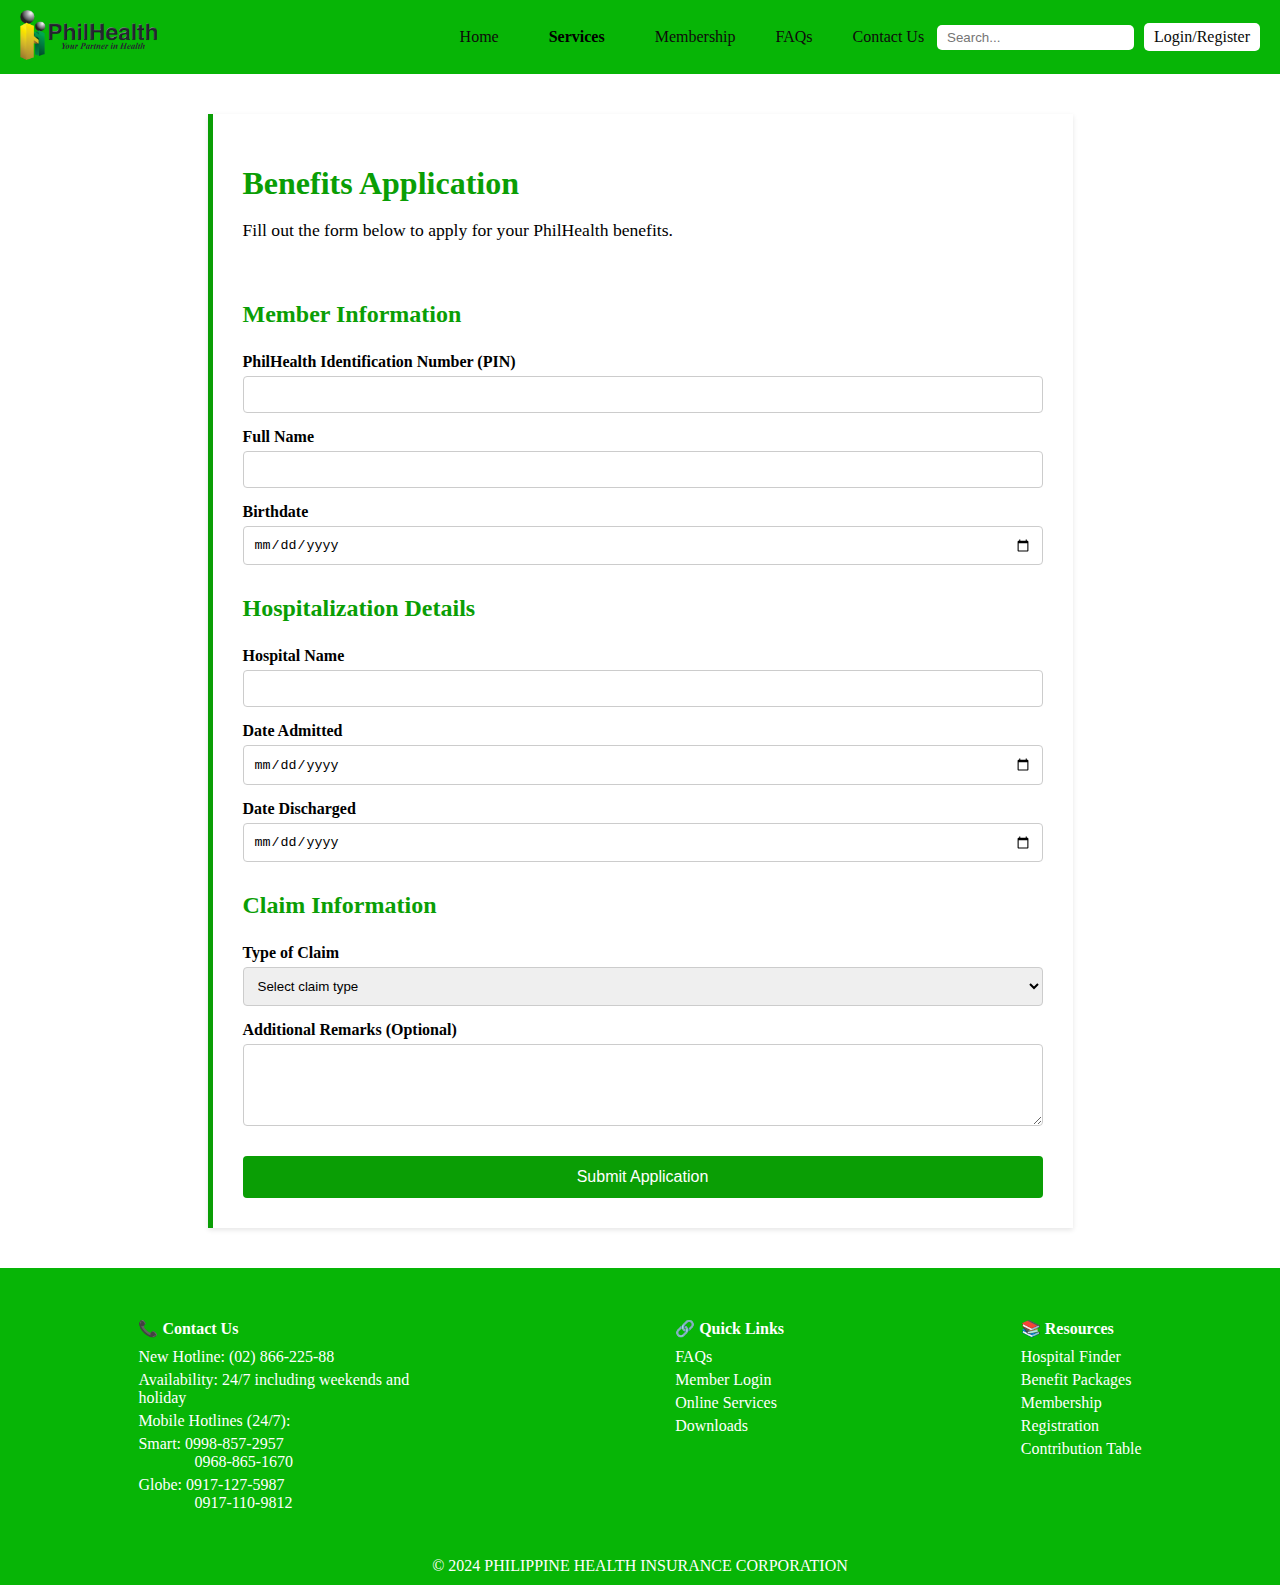
<file: html/applyB.html>
<!DOCTYPE html>
<html lang="en">
<head>
  <meta charset="UTF-8">
  <meta name="viewport" content="width=device-width, initial-scale=1.0">
  <title>PhilHealth - Your Partner in Health</title>
  <link rel="stylesheet" href="/css/applyB.css">
</head>
<body>

    <nav>
        <div class="logo"><img src="/imgs/logo.png" alt="" height="50px"></div>
        <ul>
          <li><a href="/index.html">Home</a></li>
          <li><a href="/html/services.html" class="active">Services</a></li>
          <li><a href="/html/membership.html">Membership</a></li>
          <li><a href="/html/faqs.html">FAQs</a></li>
          <li><a href="/html/contacs.html">Contact Us</a></li>
        </ul>
        <div class="nav-right">
          <input type="text" placeholder="Search..." class="search-bar">
          <a href="https://memberinquiry.philhealth.gov.ph/member/" class="login-btn">Login/Register</a>
        </div>
      </nav>

      <main>
        <section class="benefits-section">
          <h1>Benefits Application</h1>
          <p>Fill out the form below to apply for your PhilHealth benefits.</p>
    
          <form class="benefits-form">
            <h2>Member Information</h2>
            <label for="pin">PhilHealth Identification Number (PIN)</label>
            <input type="text" id="pin" name="pin" required />
    
            <label for="name">Full Name</label>
            <input type="text" id="name" name="name" required />
    
            <label for="bday">Birthdate</label>
            <input type="date" id="bday" name="bday" required />
    
            <h2>Hospitalization Details</h2>
            <label for="hospital">Hospital Name</label>
            <input type="text" id="hospital" name="hospital" required />
    
            <label for="admit-date">Date Admitted</label>
            <input type="date" id="admit-date" name="admit-date" required />
    
            <label for="discharge-date">Date Discharged</label>
            <input type="date" id="discharge-date" name="discharge-date" required />
    
            <h2>Claim Information</h2>
            <label for="claim-type">Type of Claim</label>
            <select id="claim-type" name="claim-type" required>
              <option value="">Select claim type</option>
              <option value="inpatient">Inpatient</option>
              <option value="outpatient">Outpatient</option>
              <option value="maternity">Maternity</option>
              <option value="surgical">Surgical</option>
            </select>
    
            <label for="remarks">Additional Remarks (Optional)</label>
            <textarea id="remarks" name="remarks" rows="4"></textarea>
    
            <button type="submit">Submit Application</button>
          </form>
        </section>
      </main>
      

  <footer>
    <div>
      <h4>📞 Contact Us</h4>
      <a href="">New Hotline: (02) 866-225-88</a>
      <a href="">Availability: 24/7 including weekends and holiday</a>
      <a href="">Mobile Hotlines (24/7):</a>
      <a href="">Smart:     0998-857-2957<br>
        &nbsp;&nbsp;&nbsp;&nbsp;&nbsp;&nbsp;&nbsp;&nbsp;&nbsp;&nbsp;&nbsp;&nbsp;&nbsp;&nbsp;0968-865-1670</a>
      <a href="">Globe:     0917-127-5987<br>
        &nbsp;&nbsp;&nbsp;&nbsp;&nbsp;&nbsp;&nbsp;&nbsp;&nbsp;&nbsp;&nbsp;&nbsp;&nbsp;&nbsp;0917-110-9812</a>
    </div>
    <div>
      <h4>🔗 Quick Links</h4>
      <a href="#">FAQs</a>
      <a href="#">Member Login</a>
      <a href="#">Online Services</a>
      <a href="#">Downloads</a>
    </div>
    <div>
      <h4>📚 Resources</h4>
      <a href="#">Hospital Finder</a>
      <a href="#">Benefit Packages</a>
      <a href="#">Membership</a>
      <a href="#">Registration</a>
      <a href="#">Contribution Table</a>
    </div>
  </footer>

  <div class="copyright">
    © 2024 PHILIPPINE HEALTH INSURANCE CORPORATION
  </div>
</body>
</html>
</file>
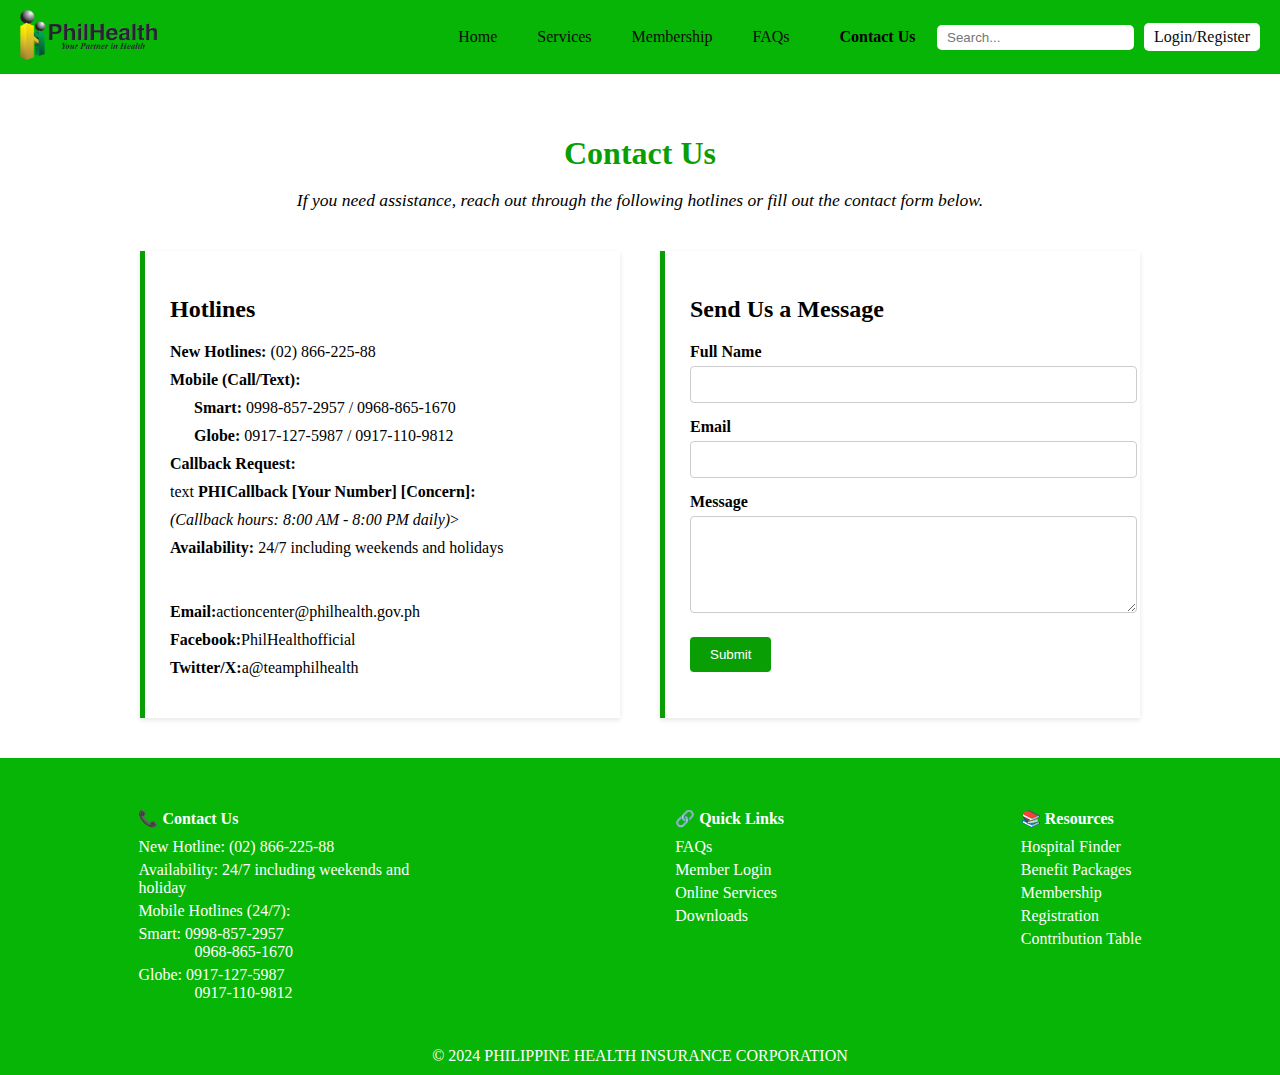
<file: html/contacs.html>
<!DOCTYPE html>
<html lang="en">
<head>
  <meta charset="UTF-8">
  <meta name="viewport" content="width=device-width, initial-scale=1.0">
  <title>PhilHealth - Your Partner in Health</title>
  <link rel="stylesheet" href="/css/contacts.css">
</head>
<body>

    <nav>
        <div class="logo"><img src="/imgs/logo.png" alt="" height="50px"></div>
        <ul>
          <li><a href="/index.html">Home</a></li>
          <li><a href="/html/services.html" >Services</a></li>
          <li><a href="/html/membership.html">Membership</a></li>
          <li><a href="/html/faqs.html">FAQs</a></li>
          <li><a href="/html/contacs.html" class="active">Contact Us</a></li>
        </ul>
        <div class="nav-right">
          <input type="text" placeholder="Search..." class="search-bar">
          <a href="https://memberinquiry.philhealth.gov.ph/member/" class="login-btn">Login/Register</a>
        </div>
      </nav>

      <main>
        <section class="contact-section">
          <h1>Contact Us</h1>
          <p><i>If you need assistance, reach out through the following hotlines or fill out the contact form below.</i></p>
    
          <div class="contact-grid">
            <div class="hotlines">
              <h2>Hotlines</h2>
              <ul>
                <li><strong>New Hotlines:</strong> (02) 866-225-88</li>
                <li><strong>Mobile (Call/Text):</strong></li>
                <li><strong>&nbsp;&nbsp;&nbsp;&nbsp;&nbsp;&nbsp;Smart:</strong> 0998-857-2957 / 0968-865-1670</li>
                <li><strong>&nbsp;&nbsp;&nbsp;&nbsp;&nbsp;&nbsp;Globe:</strong> 0917-127-5987 / 0917-110-9812</li>
                <li><strong>Callback Request:</strong></li>
                <li>text<strong> PHICallback [Your Number] [Concern]:</strong></li>
                <li><i>(Callback hours: 8:00 AM - 8:00 PM daily)</i>></li>
                <li><strong>Availability:</strong> 24/7 including weekends and holidays</li>
                <br>
                <br>
                <li><strong>Email:</strong>actioncenter@philhealth.gov.ph</li>
                <li><strong>Facebook:</strong>PhilHealthofficial</li>
                <li><strong>Twitter/X:</strong>a@teamphilhealth</li>
              </ul>
            </div>
            <div class="form-box">
              <h2>Send Us a Message</h2>
              <form action="#" method="post">
                <label for="name">Full Name</label>
                <input type="text" id="name" name="name" required />
    
                <label for="email">Email</label>
                <input type="email" id="email" name="email" required />
    
                <label for="message">Message</label>
                <textarea id="message" name="message" rows="5" required></textarea>
    
                <button type="submit">Submit</button>
              </form>
            </div>
          </div>
        </section>
      </main>
      

  <footer>
    <div>
      <h4>📞 Contact Us</h4>
      <a href="">New Hotline: (02) 866-225-88</a>
      <a href="">Availability: 24/7 including weekends and holiday</a>
      <a href="">Mobile Hotlines (24/7):</a>
      <a href="">Smart:     0998-857-2957<br>
        &nbsp;&nbsp;&nbsp;&nbsp;&nbsp;&nbsp;&nbsp;&nbsp;&nbsp;&nbsp;&nbsp;&nbsp;&nbsp;&nbsp;0968-865-1670</a>
      <a href="">Globe:     0917-127-5987<br>
        &nbsp;&nbsp;&nbsp;&nbsp;&nbsp;&nbsp;&nbsp;&nbsp;&nbsp;&nbsp;&nbsp;&nbsp;&nbsp;&nbsp;0917-110-9812</a>
    </div>
    <div>
      <h4>🔗 Quick Links</h4>
      <a href="#">FAQs</a>
      <a href="#">Member Login</a>
      <a href="#">Online Services</a>
      <a href="#">Downloads</a>
    </div>
    <div>
      <h4>📚 Resources</h4>
      <a href="#">Hospital Finder</a>
      <a href="#">Benefit Packages</a>
      <a href="#">Membership</a>
      <a href="#">Registration</a>
      <a href="#">Contribution Table</a>
    </div>
  </footer>

  <div class="copyright">
    © 2024 PHILIPPINE HEALTH INSURANCE CORPORATION
  </div>
</body>
</html>
</file>
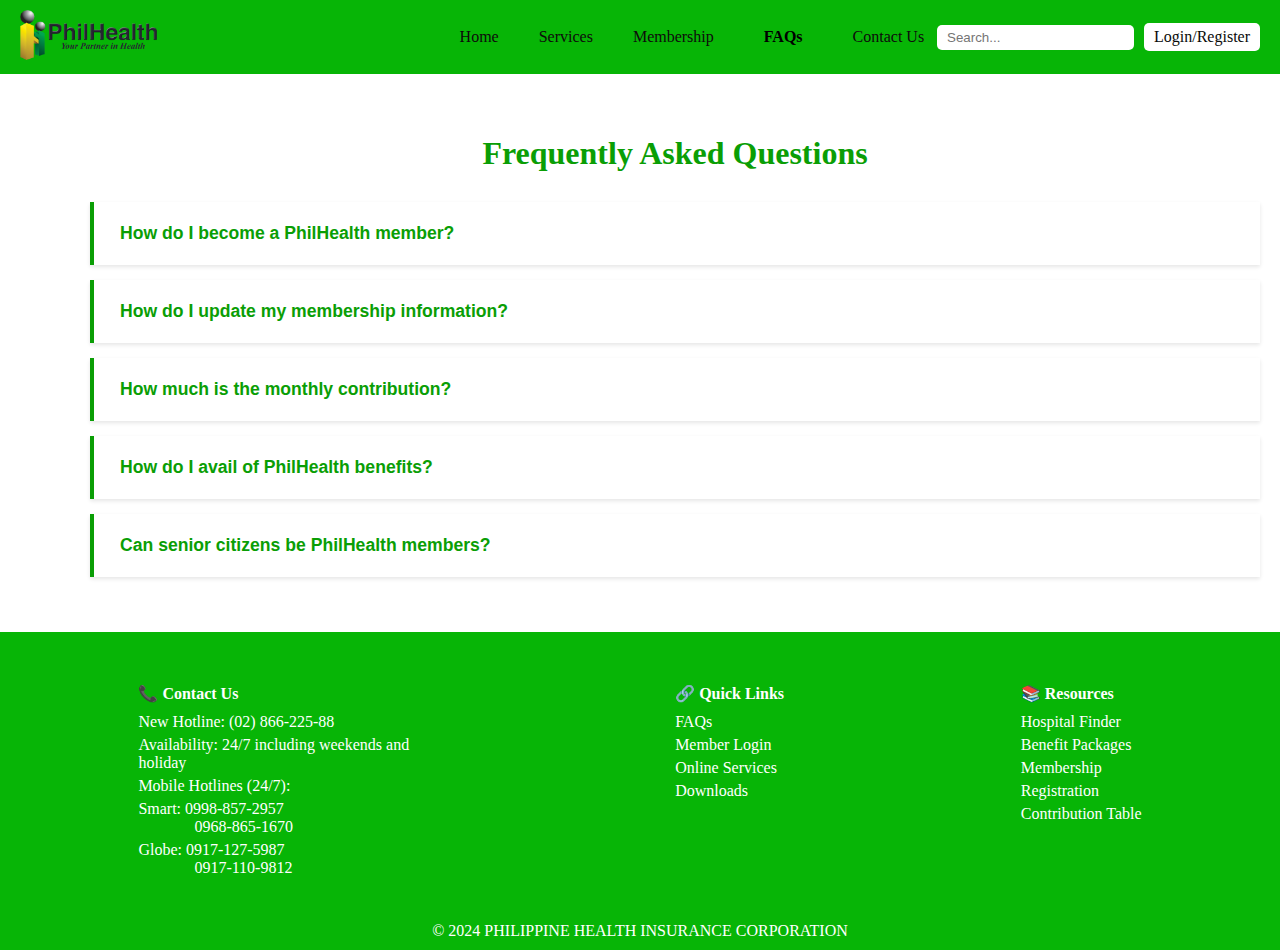
<file: html/faqs.html>
<!DOCTYPE html>
<html lang="en">
<head>
  <meta charset="UTF-8">
  <meta name="viewport" content="width=device-width, initial-scale=1.0">
  <title>PhilHealth - Your Partner in Health</title>
  <link rel="stylesheet" href="/css/faqs.css">
</head>
<body>

    <nav>
        <div class="logo"><img src="/imgs/logo.png" alt="" height="50px"></div>
        <ul>
          <li><a href="/index.html">Home</a></li>
          <li><a href="/html/services.html" >Services</a></li>
          <li><a href="/html/membership.html">Membership</a></li>
          <li><a href="/html/faqs.html" class="active">FAQs</a></li>
          <li><a href="/html/contacs.html">Contact Us</a></li>
        </ul>
        <div class="nav-right">
          <input type="text" placeholder="Search..." class="search-bar">
          <a href="https://memberinquiry.philhealth.gov.ph/member/" class="login-btn">Login/Register</a>
        </div>
      </nav>

      <main>
        <section class="faqs-section">
          <h1>Frequently Asked Questions</h1>
    
          <div class="faq">
            <button class="question">How do I become a PhilHealth member?</button>
            <div class="answer">
              <p>You can register by submitting a filled-out PhilHealth Member Registration Form (PMRF) to any PhilHealth office along with valid IDs and other supporting documents.</p>
            </div>
          </div>
    
          <div class="faq">
            <button class="question">How do I update my membership information?</button>
            <div class="answer">
              <p>You can update your information by visiting any PhilHealth office and submitting a PMRF indicating the changes you want to make, along with a valid ID.</p>
            </div>
          </div>
    
          <div class="faq">
            <button class="question">How much is the monthly contribution?</button>
            <div class="answer">
              <p>Contribution rates depend on the member type and income. For employed members, the employer shares 50% of the contribution. Self-paying members follow a fixed contribution rate or income-based schedule.</p>
            </div>
          </div>
    
          <div class="faq">
            <button class="question">How do I avail of PhilHealth benefits?</button>
            <div class="answer">
              <p>Present your PhilHealth ID or Member Data Record (MDR) and supporting documents at an accredited healthcare facility. The benefits will be deducted from your bill upon discharge.</p>
            </div>
          </div>
    
          <div class="faq">
            <button class="question">Can senior citizens be PhilHealth members?</button>
            <div class="answer">
              <p>Yes. Filipino citizens aged 60 and above who are not currently members are automatically covered under the Expanded Senior Citizens Act.</p>
            </div>
          </div>
        </section>
      </main>
      

  <footer>
    <div>
      <h4>📞 Contact Us</h4>
      <a href="">New Hotline: (02) 866-225-88</a>
      <a href="">Availability: 24/7 including weekends and holiday</a>
      <a href="">Mobile Hotlines (24/7):</a>
      <a href="">Smart:     0998-857-2957<br>
        &nbsp;&nbsp;&nbsp;&nbsp;&nbsp;&nbsp;&nbsp;&nbsp;&nbsp;&nbsp;&nbsp;&nbsp;&nbsp;&nbsp;0968-865-1670</a>
      <a href="">Globe:     0917-127-5987<br>
        &nbsp;&nbsp;&nbsp;&nbsp;&nbsp;&nbsp;&nbsp;&nbsp;&nbsp;&nbsp;&nbsp;&nbsp;&nbsp;&nbsp;0917-110-9812</a>
    </div>
    <div>
      <h4>🔗 Quick Links</h4>
      <a href="#">FAQs</a>
      <a href="#">Member Login</a>
      <a href="#">Online Services</a>
      <a href="#">Downloads</a>
    </div>
    <div>
      <h4>📚 Resources</h4>
      <a href="#">Hospital Finder</a>
      <a href="#">Benefit Packages</a>
      <a href="#">Membership</a>
      <a href="#">Registration</a>
      <a href="#">Contribution Table</a>
    </div>
  </footer>

  <div class="copyright">
    © 2024 PHILIPPINE HEALTH INSURANCE CORPORATION
  </div>

  <script>
    // Toggle FAQ visibility
    document.querySelectorAll('.question').forEach(button => {
      button.addEventListener('click', () => {
        button.classList.toggle('active');
        const answer = button.nextElementSibling;
        answer.style.display = answer.style.display === 'block' ? 'none' : 'block';
      });
    });
  </script>
</body>
</html>
</file>
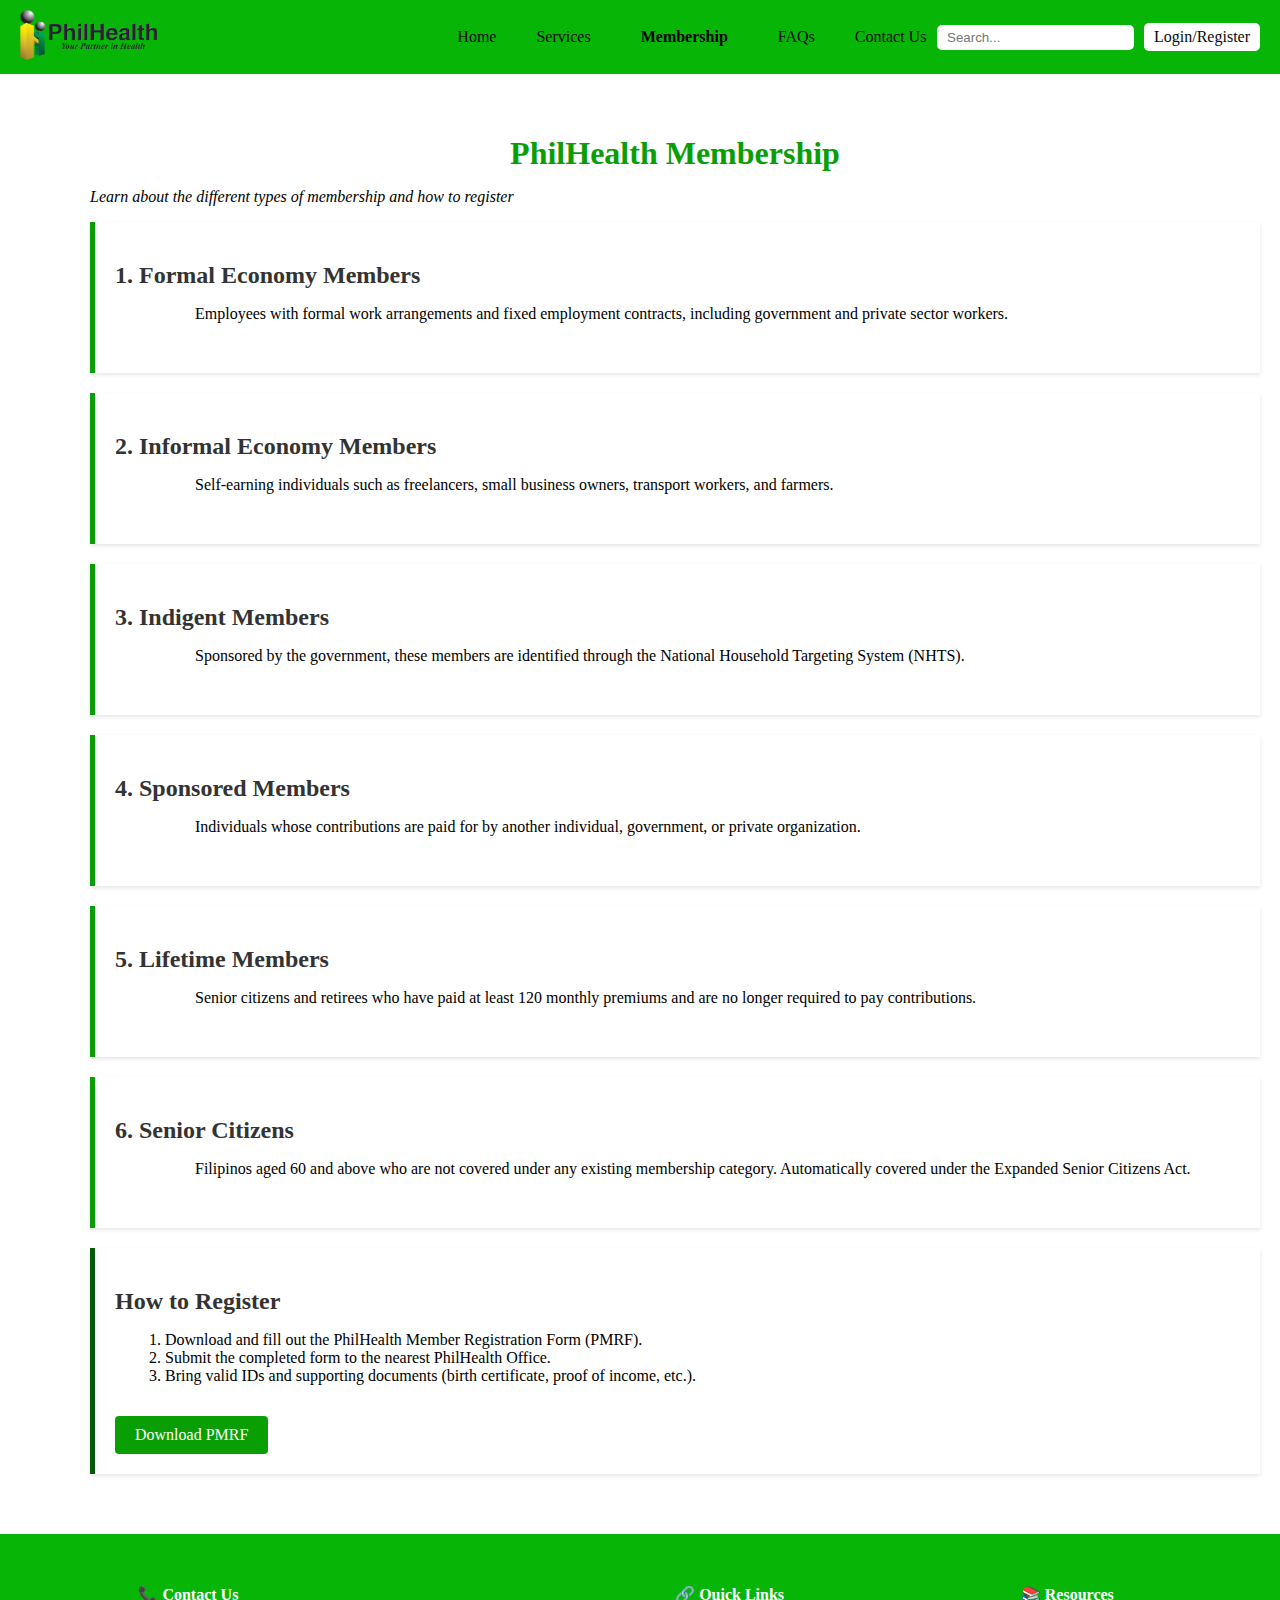
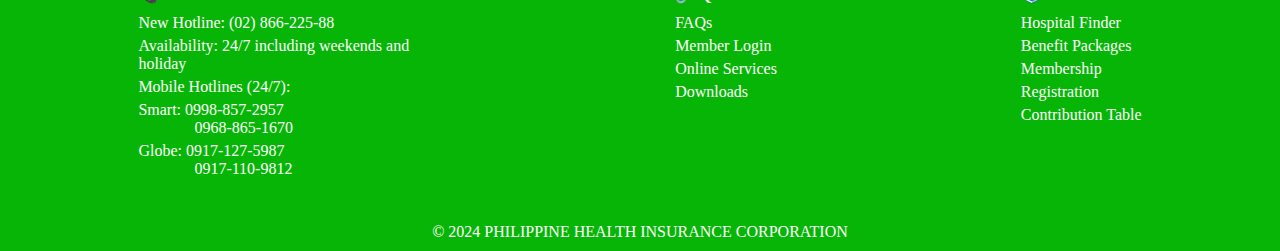
<file: html/membership.html>
<!DOCTYPE html>
<html lang="en">
<head>
  <meta charset="UTF-8">
  <meta name="viewport" content="width=device-width, initial-scale=1.0">
  <title>PhilHealth - Your Partner in Health</title>
  <link rel="stylesheet" href="/css/membership.css">
</head>
<body>

    <nav>
        <div class="logo"><img src="/imgs/logo.png" alt="" height="50px"></div>
        <ul>
          <li><a href="/index.html">Home</a></li>
          <li><a href="/html/services.html">Services</a></li>
          <li><a href="/html/membership.html" class="active">Membership</a></li>
          <li><a href="/html/faqs.html">FAQs</a></li>
          <li><a href="/html/contacs.html">Contact Us</a></li>
        </ul>
        <div class="nav-right">
          <input type="text" placeholder="Search..." class="search-bar">
          <a href="https://memberinquiry.philhealth.gov.ph/member/" class="login-btn">Login/Register</a>
        </div>
      </nav>

      <main>
        <section class="membership-section">
          <h1>PhilHealth Membership</h1>
          <p><i>Learn about the different types of membership and how to register</i></p>
    
          <div class="card">
            <h2>1. Formal Economy Members</h2>
            <p>Employees with formal work arrangements and fixed employment contracts, including government and private sector workers.</p>
          </div>
    
          <div class="card">
            <h2>2. Informal Economy Members</h2>
            <p>Self-earning individuals such as freelancers, small business owners, transport workers, and farmers.</p>
          </div>
    
          <div class="card">
            <h2>3. Indigent Members</h2>
            <p>Sponsored by the government, these members are identified through the National Household Targeting System (NHTS).</p>
          </div>
    
          <div class="card">
            <h2>4. Sponsored Members</h2>
            <p>Individuals whose contributions are paid for by another individual, government, or private organization.</p>
          </div>
    
          <div class="card">
            <h2>5. Lifetime Members</h2>
            <p>Senior citizens and retirees who have paid at least 120 monthly premiums and are no longer required to pay contributions.</p>
          </div>
    
          <div class="card">
            <h2>6. Senior Citizens</h2>
            <p>Filipinos aged 60 and above who are not covered under any existing membership category. Automatically covered under the Expanded Senior Citizens Act.</p>
          </div>
    
          <div class="card action">
            <h2>How to Register</h2>
            <ol>
              <li>Download and fill out the PhilHealth Member Registration Form (PMRF).</li>
              <li>Submit the completed form to the nearest PhilHealth Office.</li>
              <li>Bring valid IDs and supporting documents (birth certificate, proof of income, etc.).</li>
            </ol>
            <a href="https://memberinquiry.philhealth.gov.ph/member/" class="btn">Download PMRF</a>
          </div>
        </section>
      </main>
      

  <footer>
    <div>
      <h4>📞 Contact Us</h4>
      <a href="">New Hotline: (02) 866-225-88</a>
      <a href="">Availability: 24/7 including weekends and holiday</a>
      <a href="">Mobile Hotlines (24/7):</a>
      <a href="">Smart:     0998-857-2957<br>
        &nbsp;&nbsp;&nbsp;&nbsp;&nbsp;&nbsp;&nbsp;&nbsp;&nbsp;&nbsp;&nbsp;&nbsp;&nbsp;&nbsp;0968-865-1670</a>
      <a href="">Globe:     0917-127-5987<br>
        &nbsp;&nbsp;&nbsp;&nbsp;&nbsp;&nbsp;&nbsp;&nbsp;&nbsp;&nbsp;&nbsp;&nbsp;&nbsp;&nbsp;0917-110-9812</a>
    </div>
    <div>
      <h4>🔗 Quick Links</h4>
      <a href="#">FAQs</a>
      <a href="#">Member Login</a>
      <a href="#">Online Services</a>
      <a href="#">Downloads</a>
    </div>
    <div>
      <h4>📚 Resources</h4>
      <a href="#">Hospital Finder</a>
      <a href="#">Benefit Packages</a>
      <a href="#">Membership</a>
      <a href="#">Registration</a>
      <a href="#">Contribution Table</a>
    </div>
  </footer>

  <div class="copyright">
    © 2024 PHILIPPINE HEALTH INSURANCE CORPORATION
  </div>
</body>
</html>
</file>
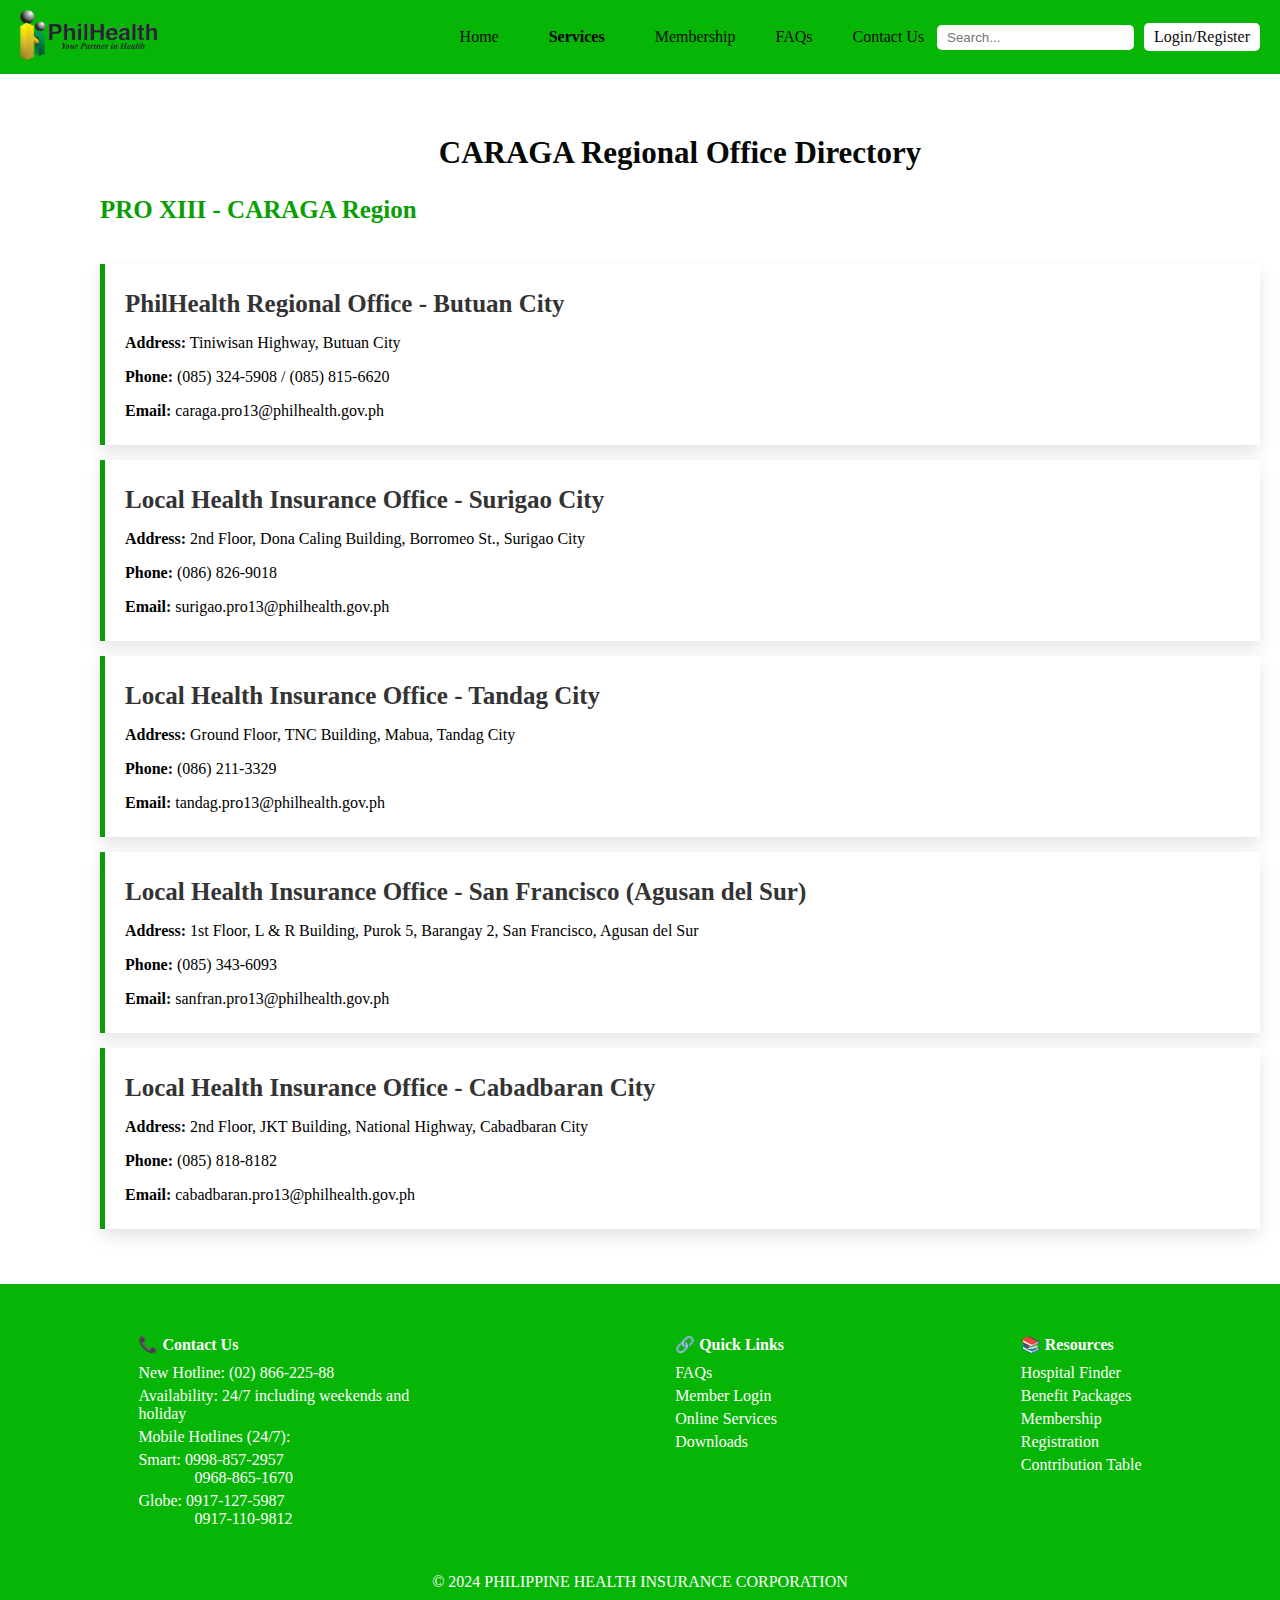
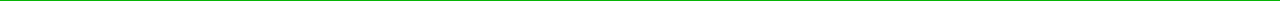
<file: html/services.html>
<!DOCTYPE html>
<html lang="en">
<head>
  <meta charset="UTF-8">
  <meta name="viewport" content="width=device-width, initial-scale=1.0">
  <title>PhilHealth - Your Partner in Health</title>
  <link rel="stylesheet" href="/css/services.css">
</head>
<body>

    <nav>
        <div class="logo"><img src="/imgs/logo.png" alt="" height="50px"></div>
        <ul>
          <li><a href="/index.html">Home</a></li>
          <li><a href="/html/services.html" class="active">Services</a></li>
          <li><a href="/html/membership.html">Membership</a></li>
          <li><a href="/html/faqs.html">FAQs</a></li>
          <li><a href="/html/contacs.html">Contact Us</a></li>
        </ul>
        <div class="nav-right">
          <input type="text" placeholder="Search..." class="search-bar">
          <a href="https://memberinquiry.philhealth.gov.ph/member/" class="login-btn">Login/Register</a>
        </div>
      </nav>

      <main>
        <section class="region">
          <h1>CARAGA Regional Office Directory</h1>
      
          <div class="office">
            <h2>PRO XIII - CARAGA Region</h2>
          </div>
            <div class="sub-office">
                <h3>PhilHealth Regional Office - Butuan City</h3>
                <p><strong>Address:</strong> Tiniwisan Highway, Butuan City</p>
                <p><strong>Phone:</strong> (085) 324-5908 / (085) 815-6620</p>
                <p><strong>Email:</strong> caraga.pro13@philhealth.gov.ph</p>
            </div>
            <div class="sub-office">
              <h3>Local Health Insurance Office - Surigao City</h3>
              <p><strong>Address:</strong> 2nd Floor, Dona Caling Building, Borromeo St., Surigao City</p>
              <p><strong>Phone:</strong> (086) 826-9018</p>
              <p><strong>Email:</strong> surigao.pro13@philhealth.gov.ph</p>
            </div>
            <div class="sub-office">
              <h3>Local Health Insurance Office - Tandag City</h3>
              <p><strong>Address:</strong> Ground Floor, TNC Building, Mabua, Tandag City</p>
              <p><strong>Phone:</strong> (086) 211-3329</p>
              <p><strong>Email:</strong> tandag.pro13@philhealth.gov.ph</p>
            </div>
            <div class="sub-office">
              <h3>Local Health Insurance Office - San Francisco (Agusan del Sur)</h3>
              <p><strong>Address:</strong> 1st Floor, L & R Building, Purok 5, Barangay 2, San Francisco, Agusan del Sur</p>
              <p><strong>Phone:</strong> (085) 343-6093</p>
              <p><strong>Email:</strong> sanfran.pro13@philhealth.gov.ph</p>
            </div>
            <div class="sub-office">
              <h3>Local Health Insurance Office - Cabadbaran City</h3>
              <p><strong>Address:</strong> 2nd Floor, JKT Building, National Highway, Cabadbaran City</p>
              <p><strong>Phone:</strong> (085) 818-8182</p>
              <p><strong>Email:</strong> cabadbaran.pro13@philhealth.gov.ph</p>
            </div>
          </div>
      
          <!-- No PhilHealth Express or Business Center listed in your image, so these sections are omitted. -->
          
        </section>
      </main>
      

  <footer>
    <div>
      <h4>📞 Contact Us</h4>
      <a href="">New Hotline: (02) 866-225-88</a>
      <a href="">Availability: 24/7 including weekends and holiday</a>
      <a href="">Mobile Hotlines (24/7):</a>
      <a href="">Smart:     0998-857-2957<br>
        &nbsp;&nbsp;&nbsp;&nbsp;&nbsp;&nbsp;&nbsp;&nbsp;&nbsp;&nbsp;&nbsp;&nbsp;&nbsp;&nbsp;0968-865-1670</a>
      <a href="">Globe:     0917-127-5987<br>
        &nbsp;&nbsp;&nbsp;&nbsp;&nbsp;&nbsp;&nbsp;&nbsp;&nbsp;&nbsp;&nbsp;&nbsp;&nbsp;&nbsp;0917-110-9812</a>
    </div>
    <div>
      <h4>🔗 Quick Links</h4>
      <a href="#">FAQs</a>
      <a href="#">Member Login</a>
      <a href="#">Online Services</a>
      <a href="#">Downloads</a>
    </div>
    <div>
      <h4>📚 Resources</h4>
      <a href="#">Hospital Finder</a>
      <a href="#">Benefit Packages</a>
      <a href="#">Membership</a>
      <a href="#">Registration</a>
      <a href="#">Contribution Table</a>
    </div>
  </footer>

  <div class="copyright">
    © 2024 PHILIPPINE HEALTH INSURANCE CORPORATION
  </div>
</body>
</html>
</file>
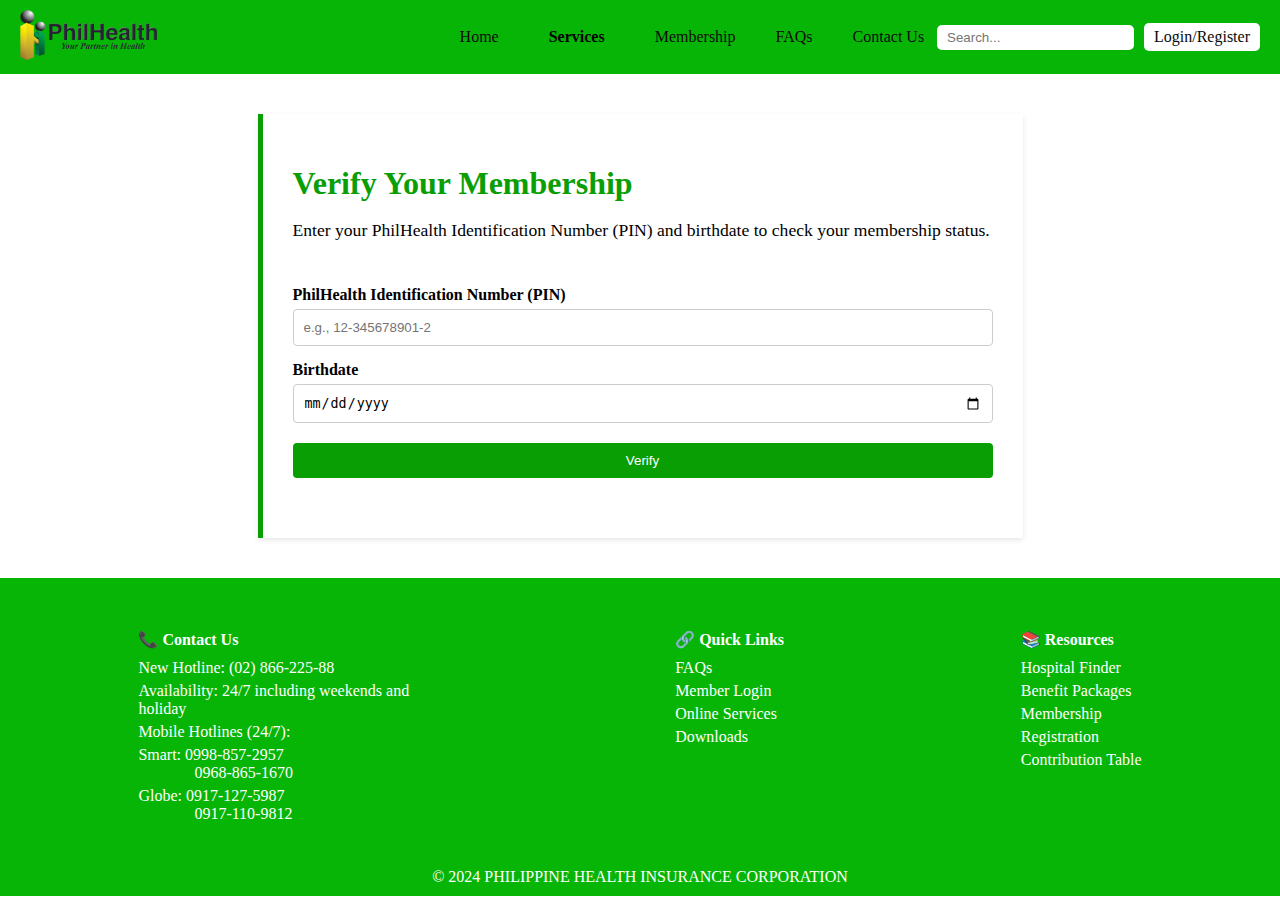
<file: html/vm.html>
<!DOCTYPE html>
<html lang="en">
<head>
  <meta charset="UTF-8">
  <meta name="viewport" content="width=device-width, initial-scale=1.0">
  <title>PhilHealth - Your Partner in Health</title>
  <link rel="stylesheet" href="/css/vm.css">
</head>
<body>

    <nav>
        <div class="logo"><img src="/imgs/logo.png" alt="" height="50px"></div>
        <ul>
          <li><a href="/index.html">Home</a></li>
          <li><a href="/html/services.html" class="active">Services</a></li>
          <li><a href="/html/membership.html">Membership</a></li>
          <li><a href="/html/faqs.html">FAQs</a></li>
          <li><a href="/html/contacs.html">Contact Us</a></li>
        </ul>
        <div class="nav-right">
          <input type="text" placeholder="Search..." class="search-bar">
          <a href="https://memberinquiry.philhealth.gov.ph/member/" class="login-btn">Login/Register</a>
        </div>
      </nav>

      <main>
        <section class="verify-section">
          <h1>Verify Your Membership</h1>
          <p>Enter your PhilHealth Identification Number (PIN) and birthdate to check your membership status.</p>
    
          <form class="verify-form">
            <label for="pin">PhilHealth Identification Number (PIN)</label>
            <input type="text" id="pin" name="pin" placeholder="e.g., 12-345678901-2" required />
    
            <label for="bday">Birthdate</label>
            <input type="date" id="bday" name="bday" required />
    
            <button type="submit">Verify</button>
          </form>
  
        </section>
      </main>
      

  <footer>
    <div>
      <h4>📞 Contact Us</h4>
      <a href="">New Hotline: (02) 866-225-88</a>
      <a href="">Availability: 24/7 including weekends and holiday</a>
      <a href="">Mobile Hotlines (24/7):</a>
      <a href="">Smart:     0998-857-2957<br>
        &nbsp;&nbsp;&nbsp;&nbsp;&nbsp;&nbsp;&nbsp;&nbsp;&nbsp;&nbsp;&nbsp;&nbsp;&nbsp;&nbsp;0968-865-1670</a>
      <a href="">Globe:     0917-127-5987<br>
        &nbsp;&nbsp;&nbsp;&nbsp;&nbsp;&nbsp;&nbsp;&nbsp;&nbsp;&nbsp;&nbsp;&nbsp;&nbsp;&nbsp;0917-110-9812</a>
    </div>
    <div>
      <h4>🔗 Quick Links</h4>
      <a href="#">FAQs</a>
      <a href="#">Member Login</a>
      <a href="#">Online Services</a>
      <a href="#">Downloads</a>
    </div>
    <div>
      <h4>📚 Resources</h4>
      <a href="#">Hospital Finder</a>
      <a href="#">Benefit Packages</a>
      <a href="#">Membership</a>
      <a href="#">Registration</a>
      <a href="#">Contribution Table</a>
    </div>
  </footer>

  <div class="copyright">
    © 2024 PHILIPPINE HEALTH INSURANCE CORPORATION
  </div>
</body>
</html>
</file>
<file: styles.css>
body {
    font-family: Georgia, 'Times New Roman', Times, serif;
    margin: 0;
    padding: 0;
  }

  nav {
    background-color: #07b506;
    display: flex;
    justify-content: space-between;
    align-items: center;
    padding: 10px 20px;
    color: white;
  }

  nav .logo {
    font-weight: bold;
  }

  nav ul {
    list-style: none;
    display: flex;
    gap: 40px;
    margin-left: 250px;
  }

  nav ul li {
    display: inline;
  }

  .nav-right {
    display: flex;
    align-items: center;
    gap: 10px;
  }
  
  .search-bar {
    padding: 5px 10px;
    border-radius: 5px;
    border: none;
    outline: none;
  }

  nav ul li a, .login-btn {
    color: rgb(14, 11, 11);
    text-decoration: none;
  }

  a.active {
    color: rgb(0, 0, 0);
    padding: 5px 10px;
    border-radius: 5px;
    text-decoration: none;
    font-weight: bold;
  }

  .login-btn {
    background-color: white;
    color: #090a09;
    padding: 5px 10px;
    border-radius: 5px;
  }

  header {
    text-align: center;
    padding: 30px 20px;
  }
  
  .dashboard-buttons {
    display: flex;
    justify-content: center;
    gap: 20px;
    margin-bottom: 30px;
  }

  .dashboard-buttons button {
    padding: 10px 20px;
    font-size: 16px;
    border: 1px solid #888282;
    border-radius: 5px;
    cursor: pointer;
  }

  .dashboard-buttons a {
      text-decoration: none;
      color: inherit;
    }

  .quick-services {
    text-align: center;
    padding: 20px;
  }

  .services-grid {
    display: flex;
    justify-content: center;
    gap: 90px;
    margin-top: 20px;
  }

  .service {
    max-width: 200px;
  }

  .service-title {
    background-color: #f2faf2;
    color: rgb(12, 9, 9);
    padding: 8px 10px;
    font-weight: bold;
    border-radius: 5px;
    text-align: center;
    margin-top: 10px;
    margin-bottom: 10px;
    font-size: 16px;
    box-shadow: 0 8px 16px rgba(0, 0, 0, 0.15);
  }
  
  .service:hover {
    transform: translateY(5px);
    box-shadow: 0 8px 16px rgba(0, 0, 0, 0.15);
  }


  .news-updates h2 {
    text-align: center;
  }

  .carousel {
    position: relative;
    width: 870px;
    height: 250px;
    margin: 0 auto;
    overflow: hidden;
    border-radius: 10px;
  }
  
  
  .carousel-container {
    display: flex;
    transition: transform 0.5s ease-in-out;
    width: 350%;
  }
  
  .carousel-slide {
    min-width: 100%;
    height: 250px;
    box-sizing: border-box;
    overflow: hidden;
    background-color: lightgray;
  }  
  
  .carousel-slide img {
    width: 870px;
    height: 250px;
    object-fit: cover;
    border-radius: 10px;
  }
  
  
  .carousel-btn {
    position: absolute;
    top: 50%;
    transform: translateY(-50%);
    background-color: rgba(7, 181, 6, 0.8);
    border: none;
    color: white;
    font-size: 24px;
    padding: 10px;
    cursor: pointer;
    border-radius: 50%;
    z-index: 2;
  }
  
  .carousel-btn.prev {
    left: 10px;
  }
  
  .carousel-btn.next {
    right: 10px;
  }
  
  .carousel-dots {
    text-align: center;
    margin-top: 15px;
  }
  
  .dot {
    height: 12px;
    width: 12px;
    margin: 0 5px;
    background-color: #bbb;
    display: inline-block;
    border-radius: 50%;
    cursor: pointer;
  }
  
  .dot.active {
    background-color: #07b506;
  }
  
  footer {
    background-color: #07b506;
    color: white;
    padding: 30px 20px;
    display: flex;
    justify-content: space-around;
    flex-wrap: wrap;
  }

  footer div {
    max-width: 300px;
  }

  footer h4 {
    margin-bottom: 10px;
  }

  footer a {
    color: white;
    text-decoration: none;
    display: block;
    margin-bottom: 5px;
  }

  .copyright {
    text-align: center;
    padding: 10px;
    background-color: #07b506;
    color: white;
  }
</file>
<file: applyB.css>
body {
    font-family: Georgia, 'Times New Roman', Times, serif;
    margin: 0;
    padding: 0;
  }

  nav {
    background-color: #07b506;
    display: flex;
    justify-content: space-between;
    align-items: center;
    padding: 10px 20px;
    color: white;
  }

  nav .logo {
    font-weight: bold;
  }

  nav ul {
    list-style: none;
    display: flex;
    gap: 40px;
    margin-left: 250px;
  }

  nav ul li {
    display: inline;
  }

  .nav-right {
    display: flex;
    align-items: center;
    gap: 10px;
  }
  
  .search-bar {
    padding: 5px 10px;
    border-radius: 5px;
    border: none;
    outline: none;
  }

  nav ul li a, .login-btn {
    color: rgb(14, 11, 11);
    text-decoration: none;
  }

  a.active {
    color: rgb(0, 0, 0);
    padding: 5px 10px;
    border-radius: 5px;
    text-decoration: none;
    font-weight: bold;
  }

  .login-btn {
    background-color: white;
    color: #090a09;
    padding: 5px 10px;
    border-radius: 5px;
  }
  
  main {
    padding: 40px 20px;
  }
  
  .benefits-section {
    max-width: 800px;
    margin: 0 auto;
    background: white;
    padding: 30px;
    border-left: 5px solid #0a9e05;
    box-shadow: 0 2px 5px rgba(0,0,0,0.1);
  }
  
  .benefits-section h1 {
    color: #0a9e05;
    margin-bottom: 10px;
  }
  
  .benefits-section p {
    margin-bottom: 30px;
    font-size: 1.1em;
  }
  
  .benefits-form {
    display: flex;
    flex-direction: column;
  }
  
  .benefits-form h2 {
    margin-top: 30px;
    margin-bottom: 10px;
    color: #0a9e05;
  }
  
  .benefits-form label {
    margin-top: 15px;
    font-weight: bold;
  }
  
  .benefits-form input,
  .benefits-form select,
  .benefits-form textarea {
    padding: 10px;
    margin-top: 5px;
    border: 1px solid #ccc;
    border-radius: 4px;
  }
  
  .benefits-form button {
    margin-top: 30px;
    padding: 12px;
    background-color: #0a9e05;
    color: white;
    border: none;
    border-radius: 4px;
    font-size: 1em;
    cursor: pointer;
  }
  
  .benefits-form button:hover {
    background-color: #087f04;
  }

  .benefits-section:hover {
    transform: translateY(5px);
    box-shadow: 0 8px 16px rgba(0, 0, 0, 0.15);
  }
  
  footer {
    background-color: #07b506;
    color: white;
    padding: 30px 20px;
    display: flex;
    justify-content: space-around;
    flex-wrap: wrap;
  }

  footer div {
    max-width: 300px;
  }

  footer h4 {
    margin-bottom: 10px;
  }

  footer a {
    color: white;
    text-decoration: none;
    display: block;
    margin-bottom: 5px;
  }

  .copyright {
    text-align: center;
    padding: 10px;
    background-color: #07b506;
    color: white;
  }
</file>
<file: contacts.css>
body {
    font-family: Georgia, 'Times New Roman', Times, serif;
    margin: 0;
    padding: 0;
  }

  nav {
    background-color: #07b506;
    display: flex;
    justify-content: space-between;
    align-items: center;
    padding: 10px 20px;
    color: white;
  }

  nav .logo {
    font-weight: bold;
  }

  nav ul {
    list-style: none;
    display: flex;
    gap: 40px;
    margin-left: 250px;
  }

  nav ul li {
    display: inline;
  }

  .nav-right {
    display: flex;
    align-items: center;
    gap: 10px;
  }
  
  .search-bar {
    padding: 5px 10px;
    border-radius: 5px;
    border: none;
    outline: none;
  }

  nav ul li a, .login-btn {
    color: rgb(14, 11, 11);
    text-decoration: none;
  }

  a.active {
    color: rgb(0, 0, 0);
    padding: 5px 10px;
    border-radius: 5px;
    text-decoration: none;
    font-weight: bold;
  }

  .login-btn {
    background-color: white;
    color: #090a09;
    padding: 5px 10px;
    border-radius: 5px;
  }
  
  main {
    padding: 40px 20px;
  }
  
  .contact-section h1 {
    text-align: center;
    color: #0a9e05;
    margin-bottom: 10px;
  }
  
  .contact-section p {
    text-align: center;
    margin-bottom: 40px;
    font-size: 1.1em;
  }
  
  .contact-grid {
    display: grid;
    grid-template-columns: 1fr 1fr;
    gap: 40px;
    max-width: 1000px;
    margin: 0 auto;
  }

  .hotlines:hover {
    transform: translateY(5px);
    box-shadow: 0 8px 16px rgba(0, 0, 0, 0.15);
  }

  .form-box:hover {
    transform: translateY(5px);
    box-shadow: 0 8px 16px rgba(0, 0, 0, 0.15);
  }
  
  .hotlines, .form-box {
    background: white;
    padding: 25px;
    box-shadow: 0 2px 5px rgba(0,0,0,0.1);
    border-left: 5px solid #0a9e05;
  }
  
  .hotlines ul {
    list-style-type: none;
    padding-left: 0;
    margin-top: 15px;
  }
  
  .hotlines li {
    margin-bottom: 10px;
  }
  
  form label {
    display: block;
    margin-top: 15px;
    font-weight: bold;
  }
  
  form input,
  form textarea {
    width: 100%;
    padding: 10px;
    margin-top: 5px;
    border: 1px solid #ccc;
    border-radius: 4px;
  }
  
  form button {
    margin-top: 20px;
    padding: 10px 20px;
    background-color: #0a9e05;
    color: white;
    border: none;
    border-radius: 4px;
    cursor: pointer;
  }
  
  form button:hover {
    background-color: #087f04;
  }
  
  footer {
    background-color: #07b506;
    color: white;
    padding: 30px 20px;
    display: flex;
    justify-content: space-around;
    flex-wrap: wrap;
  }

  footer div {
    max-width: 300px;
  }

  footer h4 {
    margin-bottom: 10px;
  }

  footer a {
    color: white;
    text-decoration: none;
    display: block;
    margin-bottom: 5px;
  }

  .copyright {
    text-align: center;
    padding: 10px;
    background-color: #07b506;
    color: white;
  }
</file>
<file: faqs.css>
body {
    font-family: Georgia, 'Times New Roman', Times, serif;
    margin: 0;
    padding: 0;
  }

  nav {
    background-color: #07b506;
    display: flex;
    justify-content: space-between;
    align-items: center;
    padding: 10px 20px;
    color: white;
  }

  nav .logo {
    font-weight: bold;
  }

  nav ul {
    list-style: none;
    display: flex;
    gap: 40px;
    margin-left: 250px;
  }

  nav ul li {
    display: inline;
  }

  .nav-right {
    display: flex;
    align-items: center;
    gap: 10px;
  }
  
  .search-bar {
    padding: 5px 10px;
    border-radius: 5px;
    border: none;
    outline: none;
  }

  nav ul li a, .login-btn {
    color: rgb(14, 11, 11);
    text-decoration: none;
  }

  a.active {
    color: rgb(0, 0, 0);
    padding: 5px 10px;
    border-radius: 5px;
    text-decoration: none;
    font-weight: bold;
  }

  .login-btn {
    background-color: white;
    color: #090a09;
    padding: 5px 10px;
    border-radius: 5px;
  }
  
  main {
  padding: 40px 20px;
  margin-left: 70px;
}

.faqs-section h1 {
  text-align: center;
  color: #0a9e05;
  margin-bottom: 30px;
}

.faq {
  background: white;
  margin-bottom: 15px;
  padding: 20px;
  border-left: 4px solid #0a9e05;
  box-shadow: 0 2px 4px rgba(0,0,0,0.1);
}

.faq:hover {
  transform: translateY(5px);
  box-shadow: 0 8px 16px rgba(0, 0, 0, 0.15);
}

.question {
  background: none;
  border: none;
  font-size: 1.1em;
  color: #0a9e05;
  font-weight: bold;
  cursor: pointer;
  width: 100%;
  text-align: left;
}

.answer {
  margin-top: 10px;
  display: none;
  color: #333;
}
  
  footer {
    background-color: #07b506;
    color: white;
    padding: 30px 20px;
    display: flex;
    justify-content: space-around;
    flex-wrap: wrap;
  }

  footer div {
    max-width: 300px;
  }

  footer h4 {
    margin-bottom: 10px;
  }

  footer a {
    color: white;
    text-decoration: none;
    display: block;
    margin-bottom: 5px;
  }

  .copyright {
    text-align: center;
    padding: 10px;
    background-color: #07b506;
    color: white;
  }
</file>
<file: membership.css>
body {
    font-family: Georgia, 'Times New Roman', Times, serif;
    margin: 0;
    padding: 0;
  }

  nav {
    background-color: #07b506;
    display: flex;
    justify-content: space-between;
    align-items: center;
    padding: 10px 20px;
    color: white;
  }

  nav .logo {
    font-weight: bold;
  }

  nav ul {
    list-style: none;
    display: flex;
    gap: 40px;
    margin-left: 250px;
  }

  nav ul li {
    display: inline;
  }

  .nav-right {
    display: flex;
    align-items: center;
    gap: 10px;
  }
  
  .search-bar {
    padding: 5px 10px;
    border-radius: 5px;
    border: none;
    outline: none;
  }

  nav ul li a, .login-btn {
    color: rgb(14, 11, 11);
    text-decoration: none;
  }

  a.active {
    color: rgb(0, 0, 0);
    padding: 5px 10px;
    border-radius: 5px;
    text-decoration: none;
    font-weight: bold;
  }

  .login-btn {
    background-color: white;
    color: #090a09;
    padding: 5px 10px;
    border-radius: 5px;
  }
  
  main {
    padding: 40px 20px;
    margin-left: 70px;
  }
  
  .membership-section h1 {
    text-align: center;
    color: #0a9e05;
    margin-bottom: 10px;
  }

  .card p {
    text-indent: 70px;
    margin-bottom: 30px;
  }
  
  .card {
    background: white;
    border-left: 5px solid #0a9e05;
    margin-bottom: 20px;
    padding: 20px;
    box-shadow: 0 2px 4px rgba(0,0,0,0.1);
  }
  
  .card h2 {
    color: #333;
    margin-bottom: 10px;
  }
  
  .card p, .card ol {
    margin-left: 10px;
  }
  
  .card.action {
    border-left-color: #055a0a;
  }

  .card:hover {
    transform: translateY(5px);
    box-shadow: 0 8px 16px rgba(0, 0, 0, 0.15);
  }
  
  .btn {
    display: inline-block;
    margin-top: 15px;
    background-color: #0a9e05;
    color: white;
    padding: 10px 20px;
    text-decoration: none;
    border-radius: 4px;
  }
  
  footer {
    background-color: #07b506;
    color: white;
    padding: 30px 20px;
    display: flex;
    justify-content: space-around;
    flex-wrap: wrap;
  }

  footer div {
    max-width: 300px;
  }

  footer h4 {
    margin-bottom: 10px;
  }

  footer a {
    color: white;
    text-decoration: none;
    display: block;
    margin-bottom: 5px;
  }

  .copyright {
    text-align: center;
    padding: 10px;
    background-color: #07b506;
    color: white;
  }
</file>
<file: services.css>
body {
    font-family: Georgia, 'Times New Roman', Times, serif;
    margin: 0;
    padding: 0;
  }

  nav {
    background-color: #07b506;
    display: flex;
    justify-content: space-between;
    align-items: center;
    padding: 10px 20px;
    color: white;
  }

  nav .logo {
    font-weight: bold;
  }

  nav ul {
    list-style: none;
    display: flex;
    gap: 40px;
    margin-left: 250px;
  }

  nav ul li {
    display: inline;
  }

  .nav-right {
    display: flex;
    align-items: center;
    gap: 10px;
  }
  
  .search-bar {
    padding: 5px 10px;
    border-radius: 5px;
    border: none;
    outline: none;
  }

  nav ul li a, .login-btn {
    color: rgb(14, 11, 11);
    text-decoration: none;
  }

  a.active {
    color: rgb(0, 0, 0);
    padding: 5px 10px;
    border-radius: 5px;
    text-decoration: none;
    font-weight: bold;
  }

  .login-btn {
    background-color: white;
    color: #090a09;
    padding: 5px 10px;
    border-radius: 5px;
  }
  
  main {
    padding: 40px 20px;
    margin-left: 80px;
  }
  
  .region h1 {
    text-align: center;
    margin-bottom: 25px;
    color: #050805;
    font-size: 31px;
  }
  
  .office {
    margin-bottom: 40px;
  }
  
  .office h2 {
    color: #0a9e05;
    margin-bottom: 15px;
    font-size: 25px;
  }
  
  .sub-office {
    background-color: #fff;
    padding: 15px 20px;
    padding-top: 1px;
    padding-bottom: 20px;
    margin-bottom: 15px;
    border-left: 5px solid #0a9e05;
    box-shadow: 0 8px 16px rgba(0,0,0,0.1);
  }
  
  .sub-office h3 {
    margin-bottom: 10px;
    color: #333;
    font-size: 25px;
  }
  
  .sub-office p {
    margin-bottom: 5px;
  }

  .sub-office:hover {
    transform: translateY(5px);
    box-shadow: 0 8px 16px rgba(0, 0, 0, 0.15);
  }
  
  footer {
    background-color: #07b506;
    color: white;
    padding: 30px 20px;
    display: flex;
    justify-content: space-around;
    flex-wrap: wrap;
  }

  footer div {
    max-width: 300px;
  }

  footer h4 {
    margin-bottom: 10px;
  }

  footer a {
    color: white;
    text-decoration: none;
    display: block;
    margin-bottom: 5px;
  }

  .copyright {
    text-align: center;
    padding: 10px;
    background-color: #07b506;
    color: white;
  }
</file>
<file: vm.css>
body {
    font-family: Georgia, 'Times New Roman', Times, serif;
    margin: 0;
    padding: 0;
  }

  nav {
    background-color: #07b506;
    display: flex;
    justify-content: space-between;
    align-items: center;
    padding: 10px 20px;
    color: white;
  }

  nav .logo {
    font-weight: bold;
  }

  nav ul {
    list-style: none;
    display: flex;
    gap: 40px;
    margin-left: 250px;
  }

  nav ul li {
    display: inline;
  }

  .nav-right {
    display: flex;
    align-items: center;
    gap: 10px;
  }
  
  .search-bar {
    padding: 5px 10px;
    border-radius: 5px;
    border: none;
    outline: none;
  }

  nav ul li a, .login-btn {
    color: rgb(14, 11, 11);
    text-decoration: none;
  }

  a.active {
    color: rgb(0, 0, 0);
    padding: 5px 10px;
    border-radius: 5px;
    text-decoration: none;
    font-weight: bold;
  }

  .login-btn {
    background-color: white;
    color: #090a09;
    padding: 5px 10px;
    border-radius: 5px;
  }
  
  main {
    padding: 40px 20px;
  }
  
  .verify-section {
    max-width: 700px;
    margin: 0 auto;
    background: white;
    padding: 30px;
    border-left: 5px solid #0a9e05;
    box-shadow: 0 2px 5px rgba(0,0,0,0.1);
  }
  
  .verify-section h1 {
    color: #0a9e05;
    margin-bottom: 10px;
  }
  
  .verify-section p {
    margin-bottom: 30px;
    font-size: 1.1em;
  }
  
  .verify-form {
    display: flex;
    flex-direction: column;
    margin-bottom: 30px;
  }
  
  .verify-form label {
    margin-top: 15px;
    font-weight: bold;
  }
  
  .verify-form input {
    padding: 10px;
    margin-top: 5px;
    border: 1px solid #ccc;
    border-radius: 4px;
  }
  
  .verify-form button {
    margin-top: 20px;
    padding: 10px;
    background-color: #0a9e05;
    color: white;
    border: none;
    border-radius: 4px;
    cursor: pointer;
  }
  
  .verify-form button:hover {
    background-color: #087f04;
  }
  
  .verification-result {
    background-color: #f1f8e9;
    padding: 20px;
    border-left: 4px solid #0a9e05;
  }
  
  .verification-result h2 {
    margin-bottom: 10px;
    color: #0a9e05;
  }
  
  .verification-result p {
    margin: 5px 0;
  }

  .verify-section:hover {
    transform: translateY(5px);
    box-shadow: 0 8px 16px rgba(0, 0, 0, 0.15);
  }
  
  footer {
    background-color: #07b506;
    color: white;
    padding: 30px 20px;
    display: flex;
    justify-content: space-around;
    flex-wrap: wrap;
  }

  footer div {
    max-width: 300px;
  }

  footer h4 {
    margin-bottom: 10px;
  }

  footer a {
    color: white;
    text-decoration: none;
    display: block;
    margin-bottom: 5px;
  }

  .copyright {
    text-align: center;
    padding: 10px;
    background-color: #07b506;
    color: white;
  }
</file>
<file: css/applyB.css>
body {
    font-family: Georgia, 'Times New Roman', Times, serif;
    margin: 0;
    padding: 0;
  }

  nav {
    background-color: #07b506;
    display: flex;
    justify-content: space-between;
    align-items: center;
    padding: 10px 20px;
    color: white;
  }

  nav .logo {
    font-weight: bold;
  }

  nav ul {
    list-style: none;
    display: flex;
    gap: 40px;
    margin-left: 250px;
  }

  nav ul li {
    display: inline;
  }

  .nav-right {
    display: flex;
    align-items: center;
    gap: 10px;
  }
  
  .search-bar {
    padding: 5px 10px;
    border-radius: 5px;
    border: none;
    outline: none;
  }

  nav ul li a, .login-btn {
    color: rgb(14, 11, 11);
    text-decoration: none;
  }

  a.active {
    color: rgb(0, 0, 0);
    padding: 5px 10px;
    border-radius: 5px;
    text-decoration: none;
    font-weight: bold;
  }

  .login-btn {
    background-color: white;
    color: #090a09;
    padding: 5px 10px;
    border-radius: 5px;
  }
  
  main {
    padding: 40px 20px;
  }
  
  .benefits-section {
    max-width: 800px;
    margin: 0 auto;
    background: white;
    padding: 30px;
    border-left: 5px solid #0a9e05;
    box-shadow: 0 2px 5px rgba(0,0,0,0.1);
  }
  
  .benefits-section h1 {
    color: #0a9e05;
    margin-bottom: 10px;
  }
  
  .benefits-section p {
    margin-bottom: 30px;
    font-size: 1.1em;
  }
  
  .benefits-form {
    display: flex;
    flex-direction: column;
  }
  
  .benefits-form h2 {
    margin-top: 30px;
    margin-bottom: 10px;
    color: #0a9e05;
  }
  
  .benefits-form label {
    margin-top: 15px;
    font-weight: bold;
  }
  
  .benefits-form input,
  .benefits-form select,
  .benefits-form textarea {
    padding: 10px;
    margin-top: 5px;
    border: 1px solid #ccc;
    border-radius: 4px;
  }
  
  .benefits-form button {
    margin-top: 30px;
    padding: 12px;
    background-color: #0a9e05;
    color: white;
    border: none;
    border-radius: 4px;
    font-size: 1em;
    cursor: pointer;
  }
  
  .benefits-form button:hover {
    background-color: #087f04;
  }

  .benefits-section:hover {
    transform: translateY(5px);
    box-shadow: 0 8px 16px rgba(0, 0, 0, 0.15);
  }
  
  footer {
    background-color: #07b506;
    color: white;
    padding: 30px 20px;
    display: flex;
    justify-content: space-around;
    flex-wrap: wrap;
  }

  footer div {
    max-width: 300px;
  }

  footer h4 {
    margin-bottom: 10px;
  }

  footer a {
    color: white;
    text-decoration: none;
    display: block;
    margin-bottom: 5px;
  }

  .copyright {
    text-align: center;
    padding: 10px;
    background-color: #07b506;
    color: white;
  }
</file>
<file: css/contacts.css>
body {
    font-family: Georgia, 'Times New Roman', Times, serif;
    margin: 0;
    padding: 0;
  }

  nav {
    background-color: #07b506;
    display: flex;
    justify-content: space-between;
    align-items: center;
    padding: 10px 20px;
    color: white;
  }

  nav .logo {
    font-weight: bold;
  }

  nav ul {
    list-style: none;
    display: flex;
    gap: 40px;
    margin-left: 250px;
  }

  nav ul li {
    display: inline;
  }

  .nav-right {
    display: flex;
    align-items: center;
    gap: 10px;
  }
  
  .search-bar {
    padding: 5px 10px;
    border-radius: 5px;
    border: none;
    outline: none;
  }

  nav ul li a, .login-btn {
    color: rgb(14, 11, 11);
    text-decoration: none;
  }

  a.active {
    color: rgb(0, 0, 0);
    padding: 5px 10px;
    border-radius: 5px;
    text-decoration: none;
    font-weight: bold;
  }

  .login-btn {
    background-color: white;
    color: #090a09;
    padding: 5px 10px;
    border-radius: 5px;
  }
  
  main {
    padding: 40px 20px;
  }
  
  .contact-section h1 {
    text-align: center;
    color: #0a9e05;
    margin-bottom: 10px;
  }
  
  .contact-section p {
    text-align: center;
    margin-bottom: 40px;
    font-size: 1.1em;
  }
  
  .contact-grid {
    display: grid;
    grid-template-columns: 1fr 1fr;
    gap: 40px;
    max-width: 1000px;
    margin: 0 auto;
  }

  .hotlines:hover {
    transform: translateY(5px);
    box-shadow: 0 8px 16px rgba(0, 0, 0, 0.15);
  }

  .form-box:hover {
    transform: translateY(5px);
    box-shadow: 0 8px 16px rgba(0, 0, 0, 0.15);
  }
  
  .hotlines, .form-box {
    background: white;
    padding: 25px;
    box-shadow: 0 2px 5px rgba(0,0,0,0.1);
    border-left: 5px solid #0a9e05;
  }
  
  .hotlines ul {
    list-style-type: none;
    padding-left: 0;
    margin-top: 15px;
  }
  
  .hotlines li {
    margin-bottom: 10px;
  }
  
  form label {
    display: block;
    margin-top: 15px;
    font-weight: bold;
  }
  
  form input,
  form textarea {
    width: 100%;
    padding: 10px;
    margin-top: 5px;
    border: 1px solid #ccc;
    border-radius: 4px;
  }
  
  form button {
    margin-top: 20px;
    padding: 10px 20px;
    background-color: #0a9e05;
    color: white;
    border: none;
    border-radius: 4px;
    cursor: pointer;
  }
  
  form button:hover {
    background-color: #087f04;
  }
  
  footer {
    background-color: #07b506;
    color: white;
    padding: 30px 20px;
    display: flex;
    justify-content: space-around;
    flex-wrap: wrap;
  }

  footer div {
    max-width: 300px;
  }

  footer h4 {
    margin-bottom: 10px;
  }

  footer a {
    color: white;
    text-decoration: none;
    display: block;
    margin-bottom: 5px;
  }

  .copyright {
    text-align: center;
    padding: 10px;
    background-color: #07b506;
    color: white;
  }
</file>
<file: css/faqs.css>
body {
    font-family: Georgia, 'Times New Roman', Times, serif;
    margin: 0;
    padding: 0;
  }

  nav {
    background-color: #07b506;
    display: flex;
    justify-content: space-between;
    align-items: center;
    padding: 10px 20px;
    color: white;
  }

  nav .logo {
    font-weight: bold;
  }

  nav ul {
    list-style: none;
    display: flex;
    gap: 40px;
    margin-left: 250px;
  }

  nav ul li {
    display: inline;
  }

  .nav-right {
    display: flex;
    align-items: center;
    gap: 10px;
  }
  
  .search-bar {
    padding: 5px 10px;
    border-radius: 5px;
    border: none;
    outline: none;
  }

  nav ul li a, .login-btn {
    color: rgb(14, 11, 11);
    text-decoration: none;
  }

  a.active {
    color: rgb(0, 0, 0);
    padding: 5px 10px;
    border-radius: 5px;
    text-decoration: none;
    font-weight: bold;
  }

  .login-btn {
    background-color: white;
    color: #090a09;
    padding: 5px 10px;
    border-radius: 5px;
  }
  
  main {
  padding: 40px 20px;
  margin-left: 70px;
}

.faqs-section h1 {
  text-align: center;
  color: #0a9e05;
  margin-bottom: 30px;
}

.faq {
  background: white;
  margin-bottom: 15px;
  padding: 20px;
  border-left: 4px solid #0a9e05;
  box-shadow: 0 2px 4px rgba(0,0,0,0.1);
}

.faq:hover {
  transform: translateY(5px);
  box-shadow: 0 8px 16px rgba(0, 0, 0, 0.15);
}

.question {
  background: none;
  border: none;
  font-size: 1.1em;
  color: #0a9e05;
  font-weight: bold;
  cursor: pointer;
  width: 100%;
  text-align: left;
}

.answer {
  margin-top: 10px;
  display: none;
  color: #333;
}
  
  footer {
    background-color: #07b506;
    color: white;
    padding: 30px 20px;
    display: flex;
    justify-content: space-around;
    flex-wrap: wrap;
  }

  footer div {
    max-width: 300px;
  }

  footer h4 {
    margin-bottom: 10px;
  }

  footer a {
    color: white;
    text-decoration: none;
    display: block;
    margin-bottom: 5px;
  }

  .copyright {
    text-align: center;
    padding: 10px;
    background-color: #07b506;
    color: white;
  }
</file>
<file: css/membership.css>
body {
    font-family: Georgia, 'Times New Roman', Times, serif;
    margin: 0;
    padding: 0;
  }

  nav {
    background-color: #07b506;
    display: flex;
    justify-content: space-between;
    align-items: center;
    padding: 10px 20px;
    color: white;
  }

  nav .logo {
    font-weight: bold;
  }

  nav ul {
    list-style: none;
    display: flex;
    gap: 40px;
    margin-left: 250px;
  }

  nav ul li {
    display: inline;
  }

  .nav-right {
    display: flex;
    align-items: center;
    gap: 10px;
  }
  
  .search-bar {
    padding: 5px 10px;
    border-radius: 5px;
    border: none;
    outline: none;
  }

  nav ul li a, .login-btn {
    color: rgb(14, 11, 11);
    text-decoration: none;
  }

  a.active {
    color: rgb(0, 0, 0);
    padding: 5px 10px;
    border-radius: 5px;
    text-decoration: none;
    font-weight: bold;
  }

  .login-btn {
    background-color: white;
    color: #090a09;
    padding: 5px 10px;
    border-radius: 5px;
  }
  
  main {
    padding: 40px 20px;
    margin-left: 70px;
  }
  
  .membership-section h1 {
    text-align: center;
    color: #0a9e05;
    margin-bottom: 10px;
  }

  .card p {
    text-indent: 70px;
    margin-bottom: 30px;
  }
  
  .card {
    background: white;
    border-left: 5px solid #0a9e05;
    margin-bottom: 20px;
    padding: 20px;
    box-shadow: 0 2px 4px rgba(0,0,0,0.1);
  }
  
  .card h2 {
    color: #333;
    margin-bottom: 10px;
  }
  
  .card p, .card ol {
    margin-left: 10px;
  }
  
  .card.action {
    border-left-color: #055a0a;
  }

  .card:hover {
    transform: translateY(5px);
    box-shadow: 0 8px 16px rgba(0, 0, 0, 0.15);
  }
  
  .btn {
    display: inline-block;
    margin-top: 15px;
    background-color: #0a9e05;
    color: white;
    padding: 10px 20px;
    text-decoration: none;
    border-radius: 4px;
  }
  
  footer {
    background-color: #07b506;
    color: white;
    padding: 30px 20px;
    display: flex;
    justify-content: space-around;
    flex-wrap: wrap;
  }

  footer div {
    max-width: 300px;
  }

  footer h4 {
    margin-bottom: 10px;
  }

  footer a {
    color: white;
    text-decoration: none;
    display: block;
    margin-bottom: 5px;
  }

  .copyright {
    text-align: center;
    padding: 10px;
    background-color: #07b506;
    color: white;
  }
</file>
<file: css/services.css>
body {
    font-family: Georgia, 'Times New Roman', Times, serif;
    margin: 0;
    padding: 0;
  }

  nav {
    background-color: #07b506;
    display: flex;
    justify-content: space-between;
    align-items: center;
    padding: 10px 20px;
    color: white;
  }

  nav .logo {
    font-weight: bold;
  }

  nav ul {
    list-style: none;
    display: flex;
    gap: 40px;
    margin-left: 250px;
  }

  nav ul li {
    display: inline;
  }

  .nav-right {
    display: flex;
    align-items: center;
    gap: 10px;
  }
  
  .search-bar {
    padding: 5px 10px;
    border-radius: 5px;
    border: none;
    outline: none;
  }

  nav ul li a, .login-btn {
    color: rgb(14, 11, 11);
    text-decoration: none;
  }

  a.active {
    color: rgb(0, 0, 0);
    padding: 5px 10px;
    border-radius: 5px;
    text-decoration: none;
    font-weight: bold;
  }

  .login-btn {
    background-color: white;
    color: #090a09;
    padding: 5px 10px;
    border-radius: 5px;
  }
  
  main {
    padding: 40px 20px;
    margin-left: 80px;
  }
  
  .region h1 {
    text-align: center;
    margin-bottom: 25px;
    color: #050805;
    font-size: 31px;
  }
  
  .office {
    margin-bottom: 40px;
  }
  
  .office h2 {
    color: #0a9e05;
    margin-bottom: 15px;
    font-size: 25px;
  }
  
  .sub-office {
    background-color: #fff;
    padding: 15px 20px;
    padding-top: 1px;
    padding-bottom: 20px;
    margin-bottom: 15px;
    border-left: 5px solid #0a9e05;
    box-shadow: 0 8px 16px rgba(0,0,0,0.1);
  }
  
  .sub-office h3 {
    margin-bottom: 10px;
    color: #333;
    font-size: 25px;
  }
  
  .sub-office p {
    margin-bottom: 5px;
  }

  .sub-office:hover {
    transform: translateY(5px);
    box-shadow: 0 8px 16px rgba(0, 0, 0, 0.15);
  }
  
  footer {
    background-color: #07b506;
    color: white;
    padding: 30px 20px;
    display: flex;
    justify-content: space-around;
    flex-wrap: wrap;
  }

  footer div {
    max-width: 300px;
  }

  footer h4 {
    margin-bottom: 10px;
  }

  footer a {
    color: white;
    text-decoration: none;
    display: block;
    margin-bottom: 5px;
  }

  .copyright {
    text-align: center;
    padding: 10px;
    background-color: #07b506;
    color: white;
  }
</file>
<file: css/vm.css>
body {
    font-family: Georgia, 'Times New Roman', Times, serif;
    margin: 0;
    padding: 0;
  }

  nav {
    background-color: #07b506;
    display: flex;
    justify-content: space-between;
    align-items: center;
    padding: 10px 20px;
    color: white;
  }

  nav .logo {
    font-weight: bold;
  }

  nav ul {
    list-style: none;
    display: flex;
    gap: 40px;
    margin-left: 250px;
  }

  nav ul li {
    display: inline;
  }

  .nav-right {
    display: flex;
    align-items: center;
    gap: 10px;
  }
  
  .search-bar {
    padding: 5px 10px;
    border-radius: 5px;
    border: none;
    outline: none;
  }

  nav ul li a, .login-btn {
    color: rgb(14, 11, 11);
    text-decoration: none;
  }

  a.active {
    color: rgb(0, 0, 0);
    padding: 5px 10px;
    border-radius: 5px;
    text-decoration: none;
    font-weight: bold;
  }

  .login-btn {
    background-color: white;
    color: #090a09;
    padding: 5px 10px;
    border-radius: 5px;
  }
  
  main {
    padding: 40px 20px;
  }
  
  .verify-section {
    max-width: 700px;
    margin: 0 auto;
    background: white;
    padding: 30px;
    border-left: 5px solid #0a9e05;
    box-shadow: 0 2px 5px rgba(0,0,0,0.1);
  }
  
  .verify-section h1 {
    color: #0a9e05;
    margin-bottom: 10px;
  }
  
  .verify-section p {
    margin-bottom: 30px;
    font-size: 1.1em;
  }
  
  .verify-form {
    display: flex;
    flex-direction: column;
    margin-bottom: 30px;
  }
  
  .verify-form label {
    margin-top: 15px;
    font-weight: bold;
  }
  
  .verify-form input {
    padding: 10px;
    margin-top: 5px;
    border: 1px solid #ccc;
    border-radius: 4px;
  }
  
  .verify-form button {
    margin-top: 20px;
    padding: 10px;
    background-color: #0a9e05;
    color: white;
    border: none;
    border-radius: 4px;
    cursor: pointer;
  }
  
  .verify-form button:hover {
    background-color: #087f04;
  }
  
  .verification-result {
    background-color: #f1f8e9;
    padding: 20px;
    border-left: 4px solid #0a9e05;
  }
  
  .verification-result h2 {
    margin-bottom: 10px;
    color: #0a9e05;
  }
  
  .verification-result p {
    margin: 5px 0;
  }

  .verify-section:hover {
    transform: translateY(5px);
    box-shadow: 0 8px 16px rgba(0, 0, 0, 0.15);
  }
  
  footer {
    background-color: #07b506;
    color: white;
    padding: 30px 20px;
    display: flex;
    justify-content: space-around;
    flex-wrap: wrap;
  }

  footer div {
    max-width: 300px;
  }

  footer h4 {
    margin-bottom: 10px;
  }

  footer a {
    color: white;
    text-decoration: none;
    display: block;
    margin-bottom: 5px;
  }

  .copyright {
    text-align: center;
    padding: 10px;
    background-color: #07b506;
    color: white;
  }
</file>
